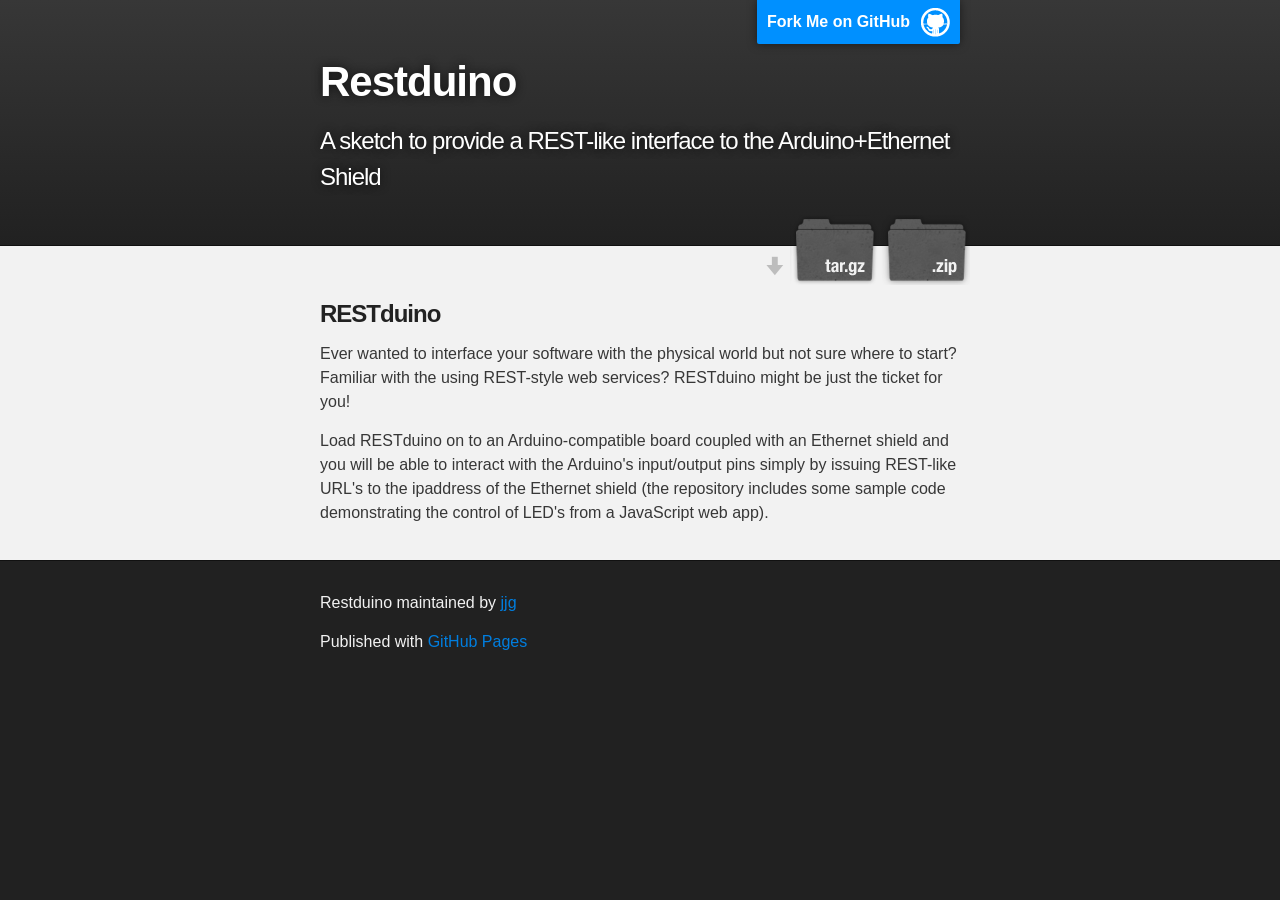
<file: index.html>
<!DOCTYPE html>
<html>

  <head>
    <meta charset='utf-8' />
    <meta http-equiv="X-UA-Compatible" content="chrome=1" />
    <meta name="description" content="Restduino : A sketch to provide a REST-like interface to the Arduino+Ethernet Shield" />

    <link rel="stylesheet" type="text/css" media="screen" href="stylesheets/stylesheet.css">

    <title>Restduino</title>
  </head>

  <body>

    <!-- HEADER -->
    <div id="header_wrap" class="outer">
        <header class="inner">
          <a id="forkme_banner" href="https://github.com/jjg/RESTduino">Fork Me on GitHub</a>

          <h1 id="project_title">Restduino</h1>
          <h2 id="project_tagline">A sketch to provide a REST-like interface to the Arduino+Ethernet Shield</h2>

          <section id="downloads">
            <a class="zip_download_link" href="https://github.com/jjg/RESTduino/zipball/master">Download this project as a .zip file</a>
            <a class="tar_download_link" href="https://github.com/jjg/RESTduino/tarball/master">Download this project as a tar.gz file</a>
          </section>
        </header>
    </div>

    <!-- MAIN CONTENT -->
    <div id="main_content_wrap" class="outer">
      <section id="main_content" class="inner">
        <h3>RESTduino</h3>

<p>Ever wanted to interface your software with the physical world but not sure where to start?  Familiar with the using REST-style web services?  RESTduino might be just the ticket for you!</p>

<p>Load RESTduino on to an Arduino-compatible board coupled with an Ethernet shield and you will be able to interact with the Arduino's input/output pins simply by issuing REST-like URL's to the ipaddress of the Ethernet shield (the repository includes some sample code demonstrating the control of LED's from a JavaScript web app).</p>
      </section>
    </div>

    <!-- FOOTER  -->
    <div id="footer_wrap" class="outer">
      <footer class="inner">
        <p class="copyright">Restduino maintained by <a href="https://github.com/jjg">jjg</a></p>
        <p>Published with <a href="http://pages.github.com">GitHub Pages</a></p>
      </footer>
    </div>

    

  </body>
</html>
</file>
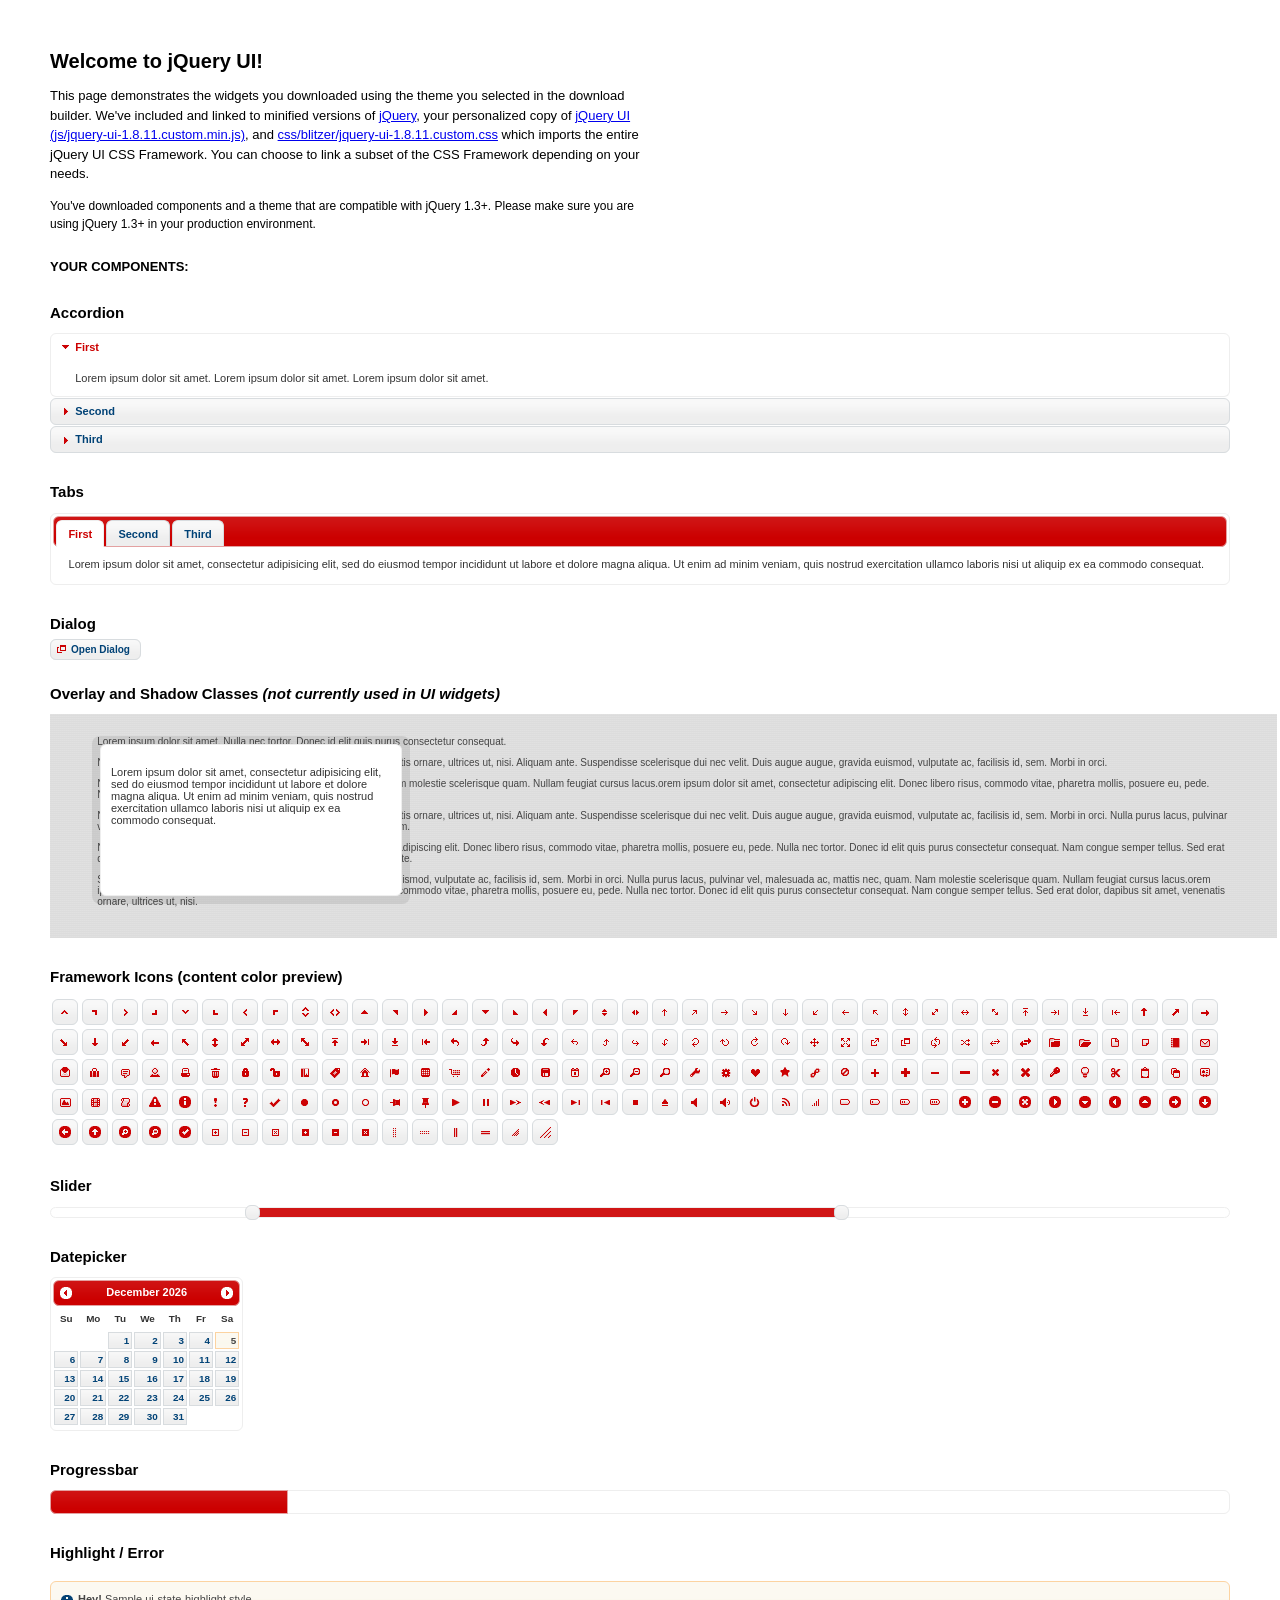
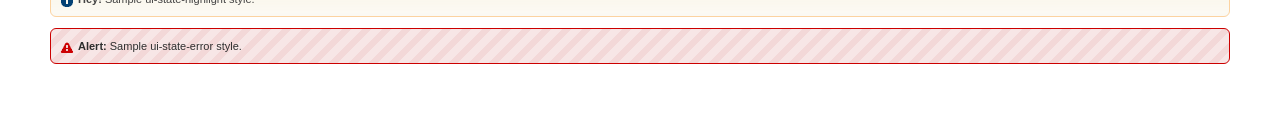
<file: jquery-ui-1/index.html>
<!DOCTYPE html>
<html>
	<head>
		<meta http-equiv="Content-Type" content="text/html; charset=iso-8859-1" />
		<title>jQuery UI Example Page</title>
		<link type="text/css" href="css/blitzer/jquery-ui-1.8.11.custom.css" rel="stylesheet" />	
		<script type="text/javascript" src="js/jquery-1.5.1.min.js"></script>
		<script type="text/javascript" src="js/jquery-ui-1.8.11.custom.min.js"></script>
		<script type="text/javascript">
			$(function(){

				// Accordion
				$("#accordion").accordion({ header: "h3" });
	
				// Tabs
				$('#tabs').tabs();
	

				// Dialog			
				$('#dialog').dialog({
					autoOpen: false,
					width: 600,
					buttons: {
						"Ok": function() { 
							$(this).dialog("close"); 
						}, 
						"Cancel": function() { 
							$(this).dialog("close"); 
						} 
					}
				});
				
				// Dialog Link
				$('#dialog_link').click(function(){
					$('#dialog').dialog('open');
					return false;
				});

				// Datepicker
				$('#datepicker').datepicker({
					inline: true
				});
				
				// Slider
				$('#slider').slider({
					range: true,
					values: [17, 67]
				});
				
				// Progressbar
				$("#progressbar").progressbar({
					value: 20 
				});
				
				//hover states on the static widgets
				$('#dialog_link, ul#icons li').hover(
					function() { $(this).addClass('ui-state-hover'); }, 
					function() { $(this).removeClass('ui-state-hover'); }
				);
				
			});
		</script>
		<style type="text/css">
			/*demo page css*/
			body{ font: 62.5% "Trebuchet MS", sans-serif; margin: 50px;}
			.demoHeaders { margin-top: 2em; }
			#dialog_link {padding: .4em 1em .4em 20px;text-decoration: none;position: relative;}
			#dialog_link span.ui-icon {margin: 0 5px 0 0;position: absolute;left: .2em;top: 50%;margin-top: -8px;}
			ul#icons {margin: 0; padding: 0;}
			ul#icons li {margin: 2px; position: relative; padding: 4px 0; cursor: pointer; float: left;  list-style: none;}
			ul#icons span.ui-icon {float: left; margin: 0 4px;}
		</style>	
	</head>
	<body>
	<h1>Welcome to jQuery UI!</h1>
	<p style="font-size: 1.3em; line-height: 1.5; margin: 1em 0; width: 50%;">This page demonstrates the widgets you downloaded using the theme you selected in the download builder. We've included and linked to minified versions of <a href="js/jquery-1.5.1.min.js">jQuery</a>, your personalized copy of <a href="js/jquery-ui-1.8.11.custom.min.js">jQuery UI (js/jquery-ui-1.8.11.custom.min.js)</a>, and <a href="css/blitzer/jquery-ui-1.8.11.custom.css">css/blitzer/jquery-ui-1.8.11.custom.css</a> which imports the entire jQuery UI CSS Framework. You can choose to link a subset of the CSS Framework depending on your needs. </p>
	<p style="font-size: 1.2em; line-height: 1.5; margin: 1em 0; width: 50%;">You've downloaded components and a theme that are compatible with jQuery 1.3+. Please make sure you are using jQuery 1.3+ in your production environment.</p>	

	<p style="font-weight: bold; margin: 2em 0 1em; font-size: 1.3em;">YOUR COMPONENTS:</p>
		
		<!-- Accordion -->
		<h2 class="demoHeaders">Accordion</h2>
		<div id="accordion">
			<div>
				<h3><a href="#">First</a></h3>
				<div>Lorem ipsum dolor sit amet. Lorem ipsum dolor sit amet. Lorem ipsum dolor sit amet.</div>
			</div>
			<div>
				<h3><a href="#">Second</a></h3>
				<div>Phasellus mattis tincidunt nibh.</div>
			</div>
			<div>
				<h3><a href="#">Third</a></h3>
				<div>Nam dui erat, auctor a, dignissim quis.</div>
			</div>
		</div>
	
		<!-- Tabs -->
		<h2 class="demoHeaders">Tabs</h2>
		<div id="tabs">
			<ul>
				<li><a href="#tabs-1">First</a></li>
				<li><a href="#tabs-2">Second</a></li>
				<li><a href="#tabs-3">Third</a></li>
			</ul>
			<div id="tabs-1">Lorem ipsum dolor sit amet, consectetur adipisicing elit, sed do eiusmod tempor incididunt ut labore et dolore magna aliqua. Ut enim ad minim veniam, quis nostrud exercitation ullamco laboris nisi ut aliquip ex ea commodo consequat.</div>
			<div id="tabs-2">Phasellus mattis tincidunt nibh. Cras orci urna, blandit id, pretium vel, aliquet ornare, felis. Maecenas scelerisque sem non nisl. Fusce sed lorem in enim dictum bibendum.</div>
			<div id="tabs-3">Nam dui erat, auctor a, dignissim quis, sollicitudin eu, felis. Pellentesque nisi urna, interdum eget, sagittis et, consequat vestibulum, lacus. Mauris porttitor ullamcorper augue.</div>
		</div>
	
		<!-- Dialog NOTE: Dialog is not generated by UI in this demo so it can be visually styled in themeroller-->
		<h2 class="demoHeaders">Dialog</h2>
		<p><a href="#" id="dialog_link" class="ui-state-default ui-corner-all"><span class="ui-icon ui-icon-newwin"></span>Open Dialog</a></p>
		
		
		<h2 class="demoHeaders">Overlay and Shadow Classes <em>(not currently used in UI widgets)</em></h2>
		<div style="position: relative; width: 96%; height: 200px; padding:1% 4%; overflow:hidden;" class="fakewindowcontain">
			<p>Lorem ipsum dolor sit amet,  Nulla nec tortor. Donec id elit quis purus consectetur consequat. </p><p>Nam congue semper tellus. Sed erat dolor, dapibus sit amet, venenatis ornare, ultrices ut, nisi. Aliquam ante. Suspendisse scelerisque dui nec velit. Duis augue augue, gravida euismod, vulputate ac, facilisis id, sem. Morbi in orci. </p><p>Nulla purus lacus, pulvinar vel, malesuada ac, mattis nec, quam. Nam molestie scelerisque quam. Nullam feugiat cursus lacus.orem ipsum dolor sit amet, consectetur adipiscing elit. Donec libero risus, commodo vitae, pharetra mollis, posuere eu, pede. Nulla nec tortor. Donec id elit quis purus consectetur consequat. </p><p>Nam congue semper tellus. Sed erat dolor, dapibus sit amet, venenatis ornare, ultrices ut, nisi. Aliquam ante. Suspendisse scelerisque dui nec velit. Duis augue augue, gravida euismod, vulputate ac, facilisis id, sem. Morbi in orci. Nulla purus lacus, pulvinar vel, malesuada ac, mattis nec, quam. Nam molestie scelerisque quam. </p><p>Nullam feugiat cursus lacus.orem ipsum dolor sit amet, consectetur adipiscing elit. Donec libero risus, commodo vitae, pharetra mollis, posuere eu, pede. Nulla nec tortor. Donec id elit quis purus consectetur consequat. Nam congue semper tellus. Sed erat dolor, dapibus sit amet, venenatis ornare, ultrices ut, nisi. Aliquam ante. </p><p>Suspendisse scelerisque dui nec velit. Duis augue augue, gravida euismod, vulputate ac, facilisis id, sem. Morbi in orci. Nulla purus lacus, pulvinar vel, malesuada ac, mattis nec, quam. Nam molestie scelerisque quam. Nullam feugiat cursus lacus.orem ipsum dolor sit amet, consectetur adipiscing elit. Donec libero risus, commodo vitae, pharetra mollis, posuere eu, pede. Nulla nec tortor. Donec id elit quis purus consectetur consequat. Nam congue semper tellus. Sed erat dolor, dapibus sit amet, venenatis ornare, ultrices ut, nisi. </p>
			
			<!-- ui-dialog -->
			<div class="ui-overlay"><div class="ui-widget-overlay"></div><div class="ui-widget-shadow ui-corner-all" style="width: 302px; height: 152px; position: absolute; left: 50px; top: 30px;"></div></div>
			<div style="position: absolute; width: 280px; height: 130px;left: 50px; top: 30px; padding: 10px;" class="ui-widget ui-widget-content ui-corner-all">
				<div class="ui-dialog-content ui-widget-content" style="background: none; border: 0;">
					<p>Lorem ipsum dolor sit amet, consectetur adipisicing elit, sed do eiusmod tempor incididunt ut labore et dolore magna aliqua. Ut enim ad minim veniam, quis nostrud exercitation ullamco laboris nisi ut aliquip ex ea commodo consequat.</p>
				</div>
			</div>
		
		</div>

		
		<!-- ui-dialog -->
		<div id="dialog" title="Dialog Title">
			<p>Lorem ipsum dolor sit amet, consectetur adipisicing elit, sed do eiusmod tempor incididunt ut labore et dolore magna aliqua. Ut enim ad minim veniam, quis nostrud exercitation ullamco laboris nisi ut aliquip ex ea commodo consequat.</p>
		</div>
			
				
				
		<h2 class="demoHeaders">Framework Icons (content color preview)</h2>
		<ul id="icons" class="ui-widget ui-helper-clearfix">
		
		<li class="ui-state-default ui-corner-all" title=".ui-icon-carat-1-n"><span class="ui-icon ui-icon-carat-1-n"></span></li>
		<li class="ui-state-default ui-corner-all" title=".ui-icon-carat-1-ne"><span class="ui-icon ui-icon-carat-1-ne"></span></li>
		<li class="ui-state-default ui-corner-all" title=".ui-icon-carat-1-e"><span class="ui-icon ui-icon-carat-1-e"></span></li>
		
		<li class="ui-state-default ui-corner-all" title=".ui-icon-carat-1-se"><span class="ui-icon ui-icon-carat-1-se"></span></li>
		<li class="ui-state-default ui-corner-all" title=".ui-icon-carat-1-s"><span class="ui-icon ui-icon-carat-1-s"></span></li>
		<li class="ui-state-default ui-corner-all" title=".ui-icon-carat-1-sw"><span class="ui-icon ui-icon-carat-1-sw"></span></li>
		<li class="ui-state-default ui-corner-all" title=".ui-icon-carat-1-w"><span class="ui-icon ui-icon-carat-1-w"></span></li>
		<li class="ui-state-default ui-corner-all" title=".ui-icon-carat-1-nw"><span class="ui-icon ui-icon-carat-1-nw"></span></li>
		<li class="ui-state-default ui-corner-all" title=".ui-icon-carat-2-n-s"><span class="ui-icon ui-icon-carat-2-n-s"></span></li>
		<li class="ui-state-default ui-corner-all" title=".ui-icon-carat-2-e-w"><span class="ui-icon ui-icon-carat-2-e-w"></span></li>
		<li class="ui-state-default ui-corner-all" title=".ui-icon-triangle-1-n"><span class="ui-icon ui-icon-triangle-1-n"></span></li>
		<li class="ui-state-default ui-corner-all" title=".ui-icon-triangle-1-ne"><span class="ui-icon ui-icon-triangle-1-ne"></span></li>
		
		<li class="ui-state-default ui-corner-all" title=".ui-icon-triangle-1-e"><span class="ui-icon ui-icon-triangle-1-e"></span></li>
		<li class="ui-state-default ui-corner-all" title=".ui-icon-triangle-1-se"><span class="ui-icon ui-icon-triangle-1-se"></span></li>
		<li class="ui-state-default ui-corner-all" title=".ui-icon-triangle-1-s"><span class="ui-icon ui-icon-triangle-1-s"></span></li>
		<li class="ui-state-default ui-corner-all" title=".ui-icon-triangle-1-sw"><span class="ui-icon ui-icon-triangle-1-sw"></span></li>
		<li class="ui-state-default ui-corner-all" title=".ui-icon-triangle-1-w"><span class="ui-icon ui-icon-triangle-1-w"></span></li>
		<li class="ui-state-default ui-corner-all" title=".ui-icon-triangle-1-nw"><span class="ui-icon ui-icon-triangle-1-nw"></span></li>
		<li class="ui-state-default ui-corner-all" title=".ui-icon-triangle-2-n-s"><span class="ui-icon ui-icon-triangle-2-n-s"></span></li>
		<li class="ui-state-default ui-corner-all" title=".ui-icon-triangle-2-e-w"><span class="ui-icon ui-icon-triangle-2-e-w"></span></li>
		<li class="ui-state-default ui-corner-all" title=".ui-icon-arrow-1-n"><span class="ui-icon ui-icon-arrow-1-n"></span></li>
		
		<li class="ui-state-default ui-corner-all" title=".ui-icon-arrow-1-ne"><span class="ui-icon ui-icon-arrow-1-ne"></span></li>
		<li class="ui-state-default ui-corner-all" title=".ui-icon-arrow-1-e"><span class="ui-icon ui-icon-arrow-1-e"></span></li>
		<li class="ui-state-default ui-corner-all" title=".ui-icon-arrow-1-se"><span class="ui-icon ui-icon-arrow-1-se"></span></li>
		<li class="ui-state-default ui-corner-all" title=".ui-icon-arrow-1-s"><span class="ui-icon ui-icon-arrow-1-s"></span></li>
		<li class="ui-state-default ui-corner-all" title=".ui-icon-arrow-1-sw"><span class="ui-icon ui-icon-arrow-1-sw"></span></li>
		<li class="ui-state-default ui-corner-all" title=".ui-icon-arrow-1-w"><span class="ui-icon ui-icon-arrow-1-w"></span></li>
		<li class="ui-state-default ui-corner-all" title=".ui-icon-arrow-1-nw"><span class="ui-icon ui-icon-arrow-1-nw"></span></li>
		<li class="ui-state-default ui-corner-all" title=".ui-icon-arrow-2-n-s"><span class="ui-icon ui-icon-arrow-2-n-s"></span></li>
		<li class="ui-state-default ui-corner-all" title=".ui-icon-arrow-2-ne-sw"><span class="ui-icon ui-icon-arrow-2-ne-sw"></span></li>
		
		<li class="ui-state-default ui-corner-all" title=".ui-icon-arrow-2-e-w"><span class="ui-icon ui-icon-arrow-2-e-w"></span></li>
		<li class="ui-state-default ui-corner-all" title=".ui-icon-arrow-2-se-nw"><span class="ui-icon ui-icon-arrow-2-se-nw"></span></li>
		<li class="ui-state-default ui-corner-all" title=".ui-icon-arrowstop-1-n"><span class="ui-icon ui-icon-arrowstop-1-n"></span></li>
		<li class="ui-state-default ui-corner-all" title=".ui-icon-arrowstop-1-e"><span class="ui-icon ui-icon-arrowstop-1-e"></span></li>
		<li class="ui-state-default ui-corner-all" title=".ui-icon-arrowstop-1-s"><span class="ui-icon ui-icon-arrowstop-1-s"></span></li>
		<li class="ui-state-default ui-corner-all" title=".ui-icon-arrowstop-1-w"><span class="ui-icon ui-icon-arrowstop-1-w"></span></li>
		<li class="ui-state-default ui-corner-all" title=".ui-icon-arrowthick-1-n"><span class="ui-icon ui-icon-arrowthick-1-n"></span></li>
		<li class="ui-state-default ui-corner-all" title=".ui-icon-arrowthick-1-ne"><span class="ui-icon ui-icon-arrowthick-1-ne"></span></li>
		<li class="ui-state-default ui-corner-all" title=".ui-icon-arrowthick-1-e"><span class="ui-icon ui-icon-arrowthick-1-e"></span></li>
		
		<li class="ui-state-default ui-corner-all" title=".ui-icon-arrowthick-1-se"><span class="ui-icon ui-icon-arrowthick-1-se"></span></li>
		<li class="ui-state-default ui-corner-all" title=".ui-icon-arrowthick-1-s"><span class="ui-icon ui-icon-arrowthick-1-s"></span></li>
		<li class="ui-state-default ui-corner-all" title=".ui-icon-arrowthick-1-sw"><span class="ui-icon ui-icon-arrowthick-1-sw"></span></li>
		<li class="ui-state-default ui-corner-all" title=".ui-icon-arrowthick-1-w"><span class="ui-icon ui-icon-arrowthick-1-w"></span></li>
		<li class="ui-state-default ui-corner-all" title=".ui-icon-arrowthick-1-nw"><span class="ui-icon ui-icon-arrowthick-1-nw"></span></li>
		<li class="ui-state-default ui-corner-all" title=".ui-icon-arrowthick-2-n-s"><span class="ui-icon ui-icon-arrowthick-2-n-s"></span></li>
		<li class="ui-state-default ui-corner-all" title=".ui-icon-arrowthick-2-ne-sw"><span class="ui-icon ui-icon-arrowthick-2-ne-sw"></span></li>
		<li class="ui-state-default ui-corner-all" title=".ui-icon-arrowthick-2-e-w"><span class="ui-icon ui-icon-arrowthick-2-e-w"></span></li>
		<li class="ui-state-default ui-corner-all" title=".ui-icon-arrowthick-2-se-nw"><span class="ui-icon ui-icon-arrowthick-2-se-nw"></span></li>
		
		<li class="ui-state-default ui-corner-all" title=".ui-icon-arrowthickstop-1-n"><span class="ui-icon ui-icon-arrowthickstop-1-n"></span></li>
		<li class="ui-state-default ui-corner-all" title=".ui-icon-arrowthickstop-1-e"><span class="ui-icon ui-icon-arrowthickstop-1-e"></span></li>
		<li class="ui-state-default ui-corner-all" title=".ui-icon-arrowthickstop-1-s"><span class="ui-icon ui-icon-arrowthickstop-1-s"></span></li>
		<li class="ui-state-default ui-corner-all" title=".ui-icon-arrowthickstop-1-w"><span class="ui-icon ui-icon-arrowthickstop-1-w"></span></li>
		<li class="ui-state-default ui-corner-all" title=".ui-icon-arrowreturnthick-1-w"><span class="ui-icon ui-icon-arrowreturnthick-1-w"></span></li>
		<li class="ui-state-default ui-corner-all" title=".ui-icon-arrowreturnthick-1-n"><span class="ui-icon ui-icon-arrowreturnthick-1-n"></span></li>
		<li class="ui-state-default ui-corner-all" title=".ui-icon-arrowreturnthick-1-e"><span class="ui-icon ui-icon-arrowreturnthick-1-e"></span></li>
		<li class="ui-state-default ui-corner-all" title=".ui-icon-arrowreturnthick-1-s"><span class="ui-icon ui-icon-arrowreturnthick-1-s"></span></li>
		<li class="ui-state-default ui-corner-all" title=".ui-icon-arrowreturn-1-w"><span class="ui-icon ui-icon-arrowreturn-1-w"></span></li>
		
		<li class="ui-state-default ui-corner-all" title=".ui-icon-arrowreturn-1-n"><span class="ui-icon ui-icon-arrowreturn-1-n"></span></li>
		<li class="ui-state-default ui-corner-all" title=".ui-icon-arrowreturn-1-e"><span class="ui-icon ui-icon-arrowreturn-1-e"></span></li>
		<li class="ui-state-default ui-corner-all" title=".ui-icon-arrowreturn-1-s"><span class="ui-icon ui-icon-arrowreturn-1-s"></span></li>
		<li class="ui-state-default ui-corner-all" title=".ui-icon-arrowrefresh-1-w"><span class="ui-icon ui-icon-arrowrefresh-1-w"></span></li>
		<li class="ui-state-default ui-corner-all" title=".ui-icon-arrowrefresh-1-n"><span class="ui-icon ui-icon-arrowrefresh-1-n"></span></li>
		<li class="ui-state-default ui-corner-all" title=".ui-icon-arrowrefresh-1-e"><span class="ui-icon ui-icon-arrowrefresh-1-e"></span></li>
		<li class="ui-state-default ui-corner-all" title=".ui-icon-arrowrefresh-1-s"><span class="ui-icon ui-icon-arrowrefresh-1-s"></span></li>
		<li class="ui-state-default ui-corner-all" title=".ui-icon-arrow-4"><span class="ui-icon ui-icon-arrow-4"></span></li>
		<li class="ui-state-default ui-corner-all" title=".ui-icon-arrow-4-diag"><span class="ui-icon ui-icon-arrow-4-diag"></span></li>
		
		<li class="ui-state-default ui-corner-all" title=".ui-icon-extlink"><span class="ui-icon ui-icon-extlink"></span></li>
		<li class="ui-state-default ui-corner-all" title=".ui-icon-newwin"><span class="ui-icon ui-icon-newwin"></span></li>
		<li class="ui-state-default ui-corner-all" title=".ui-icon-refresh"><span class="ui-icon ui-icon-refresh"></span></li>
		<li class="ui-state-default ui-corner-all" title=".ui-icon-shuffle"><span class="ui-icon ui-icon-shuffle"></span></li>
		<li class="ui-state-default ui-corner-all" title=".ui-icon-transfer-e-w"><span class="ui-icon ui-icon-transfer-e-w"></span></li>
		<li class="ui-state-default ui-corner-all" title=".ui-icon-transferthick-e-w"><span class="ui-icon ui-icon-transferthick-e-w"></span></li>
		<li class="ui-state-default ui-corner-all" title=".ui-icon-folder-collapsed"><span class="ui-icon ui-icon-folder-collapsed"></span></li>
		<li class="ui-state-default ui-corner-all" title=".ui-icon-folder-open"><span class="ui-icon ui-icon-folder-open"></span></li>
		<li class="ui-state-default ui-corner-all" title=".ui-icon-document"><span class="ui-icon ui-icon-document"></span></li>
		
		<li class="ui-state-default ui-corner-all" title=".ui-icon-document-b"><span class="ui-icon ui-icon-document-b"></span></li>
		<li class="ui-state-default ui-corner-all" title=".ui-icon-note"><span class="ui-icon ui-icon-note"></span></li>
		<li class="ui-state-default ui-corner-all" title=".ui-icon-mail-closed"><span class="ui-icon ui-icon-mail-closed"></span></li>
		<li class="ui-state-default ui-corner-all" title=".ui-icon-mail-open"><span class="ui-icon ui-icon-mail-open"></span></li>
		<li class="ui-state-default ui-corner-all" title=".ui-icon-suitcase"><span class="ui-icon ui-icon-suitcase"></span></li>
		<li class="ui-state-default ui-corner-all" title=".ui-icon-comment"><span class="ui-icon ui-icon-comment"></span></li>
		<li class="ui-state-default ui-corner-all" title=".ui-icon-person"><span class="ui-icon ui-icon-person"></span></li>
		<li class="ui-state-default ui-corner-all" title=".ui-icon-print"><span class="ui-icon ui-icon-print"></span></li>
		<li class="ui-state-default ui-corner-all" title=".ui-icon-trash"><span class="ui-icon ui-icon-trash"></span></li>
		
		<li class="ui-state-default ui-corner-all" title=".ui-icon-locked"><span class="ui-icon ui-icon-locked"></span></li>
		<li class="ui-state-default ui-corner-all" title=".ui-icon-unlocked"><span class="ui-icon ui-icon-unlocked"></span></li>
		<li class="ui-state-default ui-corner-all" title=".ui-icon-bookmark"><span class="ui-icon ui-icon-bookmark"></span></li>
		<li class="ui-state-default ui-corner-all" title=".ui-icon-tag"><span class="ui-icon ui-icon-tag"></span></li>
		<li class="ui-state-default ui-corner-all" title=".ui-icon-home"><span class="ui-icon ui-icon-home"></span></li>
		<li class="ui-state-default ui-corner-all" title=".ui-icon-flag"><span class="ui-icon ui-icon-flag"></span></li>
		<li class="ui-state-default ui-corner-all" title=".ui-icon-calculator"><span class="ui-icon ui-icon-calculator"></span></li>
		<li class="ui-state-default ui-corner-all" title=".ui-icon-cart"><span class="ui-icon ui-icon-cart"></span></li>
		<li class="ui-state-default ui-corner-all" title=".ui-icon-pencil"><span class="ui-icon ui-icon-pencil"></span></li>
		
		<li class="ui-state-default ui-corner-all" title=".ui-icon-clock"><span class="ui-icon ui-icon-clock"></span></li>
		<li class="ui-state-default ui-corner-all" title=".ui-icon-disk"><span class="ui-icon ui-icon-disk"></span></li>
		<li class="ui-state-default ui-corner-all" title=".ui-icon-calendar"><span class="ui-icon ui-icon-calendar"></span></li>
		<li class="ui-state-default ui-corner-all" title=".ui-icon-zoomin"><span class="ui-icon ui-icon-zoomin"></span></li>
		<li class="ui-state-default ui-corner-all" title=".ui-icon-zoomout"><span class="ui-icon ui-icon-zoomout"></span></li>
		<li class="ui-state-default ui-corner-all" title=".ui-icon-search"><span class="ui-icon ui-icon-search"></span></li>
		<li class="ui-state-default ui-corner-all" title=".ui-icon-wrench"><span class="ui-icon ui-icon-wrench"></span></li>
		<li class="ui-state-default ui-corner-all" title=".ui-icon-gear"><span class="ui-icon ui-icon-gear"></span></li>
		<li class="ui-state-default ui-corner-all" title=".ui-icon-heart"><span class="ui-icon ui-icon-heart"></span></li>
		
		<li class="ui-state-default ui-corner-all" title=".ui-icon-star"><span class="ui-icon ui-icon-star"></span></li>
		<li class="ui-state-default ui-corner-all" title=".ui-icon-link"><span class="ui-icon ui-icon-link"></span></li>
		<li class="ui-state-default ui-corner-all" title=".ui-icon-cancel"><span class="ui-icon ui-icon-cancel"></span></li>
		<li class="ui-state-default ui-corner-all" title=".ui-icon-plus"><span class="ui-icon ui-icon-plus"></span></li>
		<li class="ui-state-default ui-corner-all" title=".ui-icon-plusthick"><span class="ui-icon ui-icon-plusthick"></span></li>
		<li class="ui-state-default ui-corner-all" title=".ui-icon-minus"><span class="ui-icon ui-icon-minus"></span></li>
		<li class="ui-state-default ui-corner-all" title=".ui-icon-minusthick"><span class="ui-icon ui-icon-minusthick"></span></li>
		<li class="ui-state-default ui-corner-all" title=".ui-icon-close"><span class="ui-icon ui-icon-close"></span></li>
		<li class="ui-state-default ui-corner-all" title=".ui-icon-closethick"><span class="ui-icon ui-icon-closethick"></span></li>
		
		<li class="ui-state-default ui-corner-all" title=".ui-icon-key"><span class="ui-icon ui-icon-key"></span></li>
		<li class="ui-state-default ui-corner-all" title=".ui-icon-lightbulb"><span class="ui-icon ui-icon-lightbulb"></span></li>
		<li class="ui-state-default ui-corner-all" title=".ui-icon-scissors"><span class="ui-icon ui-icon-scissors"></span></li>
		<li class="ui-state-default ui-corner-all" title=".ui-icon-clipboard"><span class="ui-icon ui-icon-clipboard"></span></li>
		<li class="ui-state-default ui-corner-all" title=".ui-icon-copy"><span class="ui-icon ui-icon-copy"></span></li>
		<li class="ui-state-default ui-corner-all" title=".ui-icon-contact"><span class="ui-icon ui-icon-contact"></span></li>
		<li class="ui-state-default ui-corner-all" title=".ui-icon-image"><span class="ui-icon ui-icon-image"></span></li>
		<li class="ui-state-default ui-corner-all" title=".ui-icon-video"><span class="ui-icon ui-icon-video"></span></li>
		<li class="ui-state-default ui-corner-all" title=".ui-icon-script"><span class="ui-icon ui-icon-script"></span></li>
		<li class="ui-state-default ui-corner-all" title=".ui-icon-alert"><span class="ui-icon ui-icon-alert"></span></li>
		
		<li class="ui-state-default ui-corner-all" title=".ui-icon-info"><span class="ui-icon ui-icon-info"></span></li>
		<li class="ui-state-default ui-corner-all" title=".ui-icon-notice"><span class="ui-icon ui-icon-notice"></span></li>
		<li class="ui-state-default ui-corner-all" title=".ui-icon-help"><span class="ui-icon ui-icon-help"></span></li>
		<li class="ui-state-default ui-corner-all" title=".ui-icon-check"><span class="ui-icon ui-icon-check"></span></li>
		<li class="ui-state-default ui-corner-all" title=".ui-icon-bullet"><span class="ui-icon ui-icon-bullet"></span></li>
		<li class="ui-state-default ui-corner-all" title=".ui-icon-radio-off"><span class="ui-icon ui-icon-radio-off"></span></li>
		<li class="ui-state-default ui-corner-all" title=".ui-icon-radio-on"><span class="ui-icon ui-icon-radio-on"></span></li>
		<li class="ui-state-default ui-corner-all" title=".ui-icon-pin-w"><span class="ui-icon ui-icon-pin-w"></span></li>
		<li class="ui-state-default ui-corner-all" title=".ui-icon-pin-s"><span class="ui-icon ui-icon-pin-s"></span></li>
		<li class="ui-state-default ui-corner-all" title=".ui-icon-play"><span class="ui-icon ui-icon-play"></span></li>
		<li class="ui-state-default ui-corner-all" title=".ui-icon-pause"><span class="ui-icon ui-icon-pause"></span></li>
		
		<li class="ui-state-default ui-corner-all" title=".ui-icon-seek-next"><span class="ui-icon ui-icon-seek-next"></span></li>
		<li class="ui-state-default ui-corner-all" title=".ui-icon-seek-prev"><span class="ui-icon ui-icon-seek-prev"></span></li>
		<li class="ui-state-default ui-corner-all" title=".ui-icon-seek-end"><span class="ui-icon ui-icon-seek-end"></span></li>
		<li class="ui-state-default ui-corner-all" title=".ui-icon-seek-first"><span class="ui-icon ui-icon-seek-first"></span></li>
		<li class="ui-state-default ui-corner-all" title=".ui-icon-stop"><span class="ui-icon ui-icon-stop"></span></li>
		<li class="ui-state-default ui-corner-all" title=".ui-icon-eject"><span class="ui-icon ui-icon-eject"></span></li>
		<li class="ui-state-default ui-corner-all" title=".ui-icon-volume-off"><span class="ui-icon ui-icon-volume-off"></span></li>
		<li class="ui-state-default ui-corner-all" title=".ui-icon-volume-on"><span class="ui-icon ui-icon-volume-on"></span></li>
		<li class="ui-state-default ui-corner-all" title=".ui-icon-power"><span class="ui-icon ui-icon-power"></span></li>
		
		<li class="ui-state-default ui-corner-all" title=".ui-icon-signal-diag"><span class="ui-icon ui-icon-signal-diag"></span></li>
		<li class="ui-state-default ui-corner-all" title=".ui-icon-signal"><span class="ui-icon ui-icon-signal"></span></li>
		<li class="ui-state-default ui-corner-all" title=".ui-icon-battery-0"><span class="ui-icon ui-icon-battery-0"></span></li>
		<li class="ui-state-default ui-corner-all" title=".ui-icon-battery-1"><span class="ui-icon ui-icon-battery-1"></span></li>
		<li class="ui-state-default ui-corner-all" title=".ui-icon-battery-2"><span class="ui-icon ui-icon-battery-2"></span></li>
		<li class="ui-state-default ui-corner-all" title=".ui-icon-battery-3"><span class="ui-icon ui-icon-battery-3"></span></li>
		<li class="ui-state-default ui-corner-all" title=".ui-icon-circle-plus"><span class="ui-icon ui-icon-circle-plus"></span></li>
		<li class="ui-state-default ui-corner-all" title=".ui-icon-circle-minus"><span class="ui-icon ui-icon-circle-minus"></span></li>
		<li class="ui-state-default ui-corner-all" title=".ui-icon-circle-close"><span class="ui-icon ui-icon-circle-close"></span></li>
		
		<li class="ui-state-default ui-corner-all" title=".ui-icon-circle-triangle-e"><span class="ui-icon ui-icon-circle-triangle-e"></span></li>
		<li class="ui-state-default ui-corner-all" title=".ui-icon-circle-triangle-s"><span class="ui-icon ui-icon-circle-triangle-s"></span></li>
		<li class="ui-state-default ui-corner-all" title=".ui-icon-circle-triangle-w"><span class="ui-icon ui-icon-circle-triangle-w"></span></li>
		<li class="ui-state-default ui-corner-all" title=".ui-icon-circle-triangle-n"><span class="ui-icon ui-icon-circle-triangle-n"></span></li>
		<li class="ui-state-default ui-corner-all" title=".ui-icon-circle-arrow-e"><span class="ui-icon ui-icon-circle-arrow-e"></span></li>
		<li class="ui-state-default ui-corner-all" title=".ui-icon-circle-arrow-s"><span class="ui-icon ui-icon-circle-arrow-s"></span></li>
		<li class="ui-state-default ui-corner-all" title=".ui-icon-circle-arrow-w"><span class="ui-icon ui-icon-circle-arrow-w"></span></li>
		<li class="ui-state-default ui-corner-all" title=".ui-icon-circle-arrow-n"><span class="ui-icon ui-icon-circle-arrow-n"></span></li>
		<li class="ui-state-default ui-corner-all" title=".ui-icon-circle-zoomin"><span class="ui-icon ui-icon-circle-zoomin"></span></li>
		
		<li class="ui-state-default ui-corner-all" title=".ui-icon-circle-zoomout"><span class="ui-icon ui-icon-circle-zoomout"></span></li>
		<li class="ui-state-default ui-corner-all" title=".ui-icon-circle-check"><span class="ui-icon ui-icon-circle-check"></span></li>
		<li class="ui-state-default ui-corner-all" title=".ui-icon-circlesmall-plus"><span class="ui-icon ui-icon-circlesmall-plus"></span></li>
		<li class="ui-state-default ui-corner-all" title=".ui-icon-circlesmall-minus"><span class="ui-icon ui-icon-circlesmall-minus"></span></li>
		<li class="ui-state-default ui-corner-all" title=".ui-icon-circlesmall-close"><span class="ui-icon ui-icon-circlesmall-close"></span></li>
		<li class="ui-state-default ui-corner-all" title=".ui-icon-squaresmall-plus"><span class="ui-icon ui-icon-squaresmall-plus"></span></li>
		<li class="ui-state-default ui-corner-all" title=".ui-icon-squaresmall-minus"><span class="ui-icon ui-icon-squaresmall-minus"></span></li>
		<li class="ui-state-default ui-corner-all" title=".ui-icon-squaresmall-close"><span class="ui-icon ui-icon-squaresmall-close"></span></li>
		<li class="ui-state-default ui-corner-all" title=".ui-icon-grip-dotted-vertical"><span class="ui-icon ui-icon-grip-dotted-vertical"></span></li>
		
		<li class="ui-state-default ui-corner-all" title=".ui-icon-grip-dotted-horizontal"><span class="ui-icon ui-icon-grip-dotted-horizontal"></span></li>
		<li class="ui-state-default ui-corner-all" title=".ui-icon-grip-solid-vertical"><span class="ui-icon ui-icon-grip-solid-vertical"></span></li>
		<li class="ui-state-default ui-corner-all" title=".ui-icon-grip-solid-horizontal"><span class="ui-icon ui-icon-grip-solid-horizontal"></span></li>
		<li class="ui-state-default ui-corner-all" title=".ui-icon-gripsmall-diagonal-se"><span class="ui-icon ui-icon-gripsmall-diagonal-se"></span></li>
		<li class="ui-state-default ui-corner-all" title=".ui-icon-grip-diagonal-se"><span class="ui-icon ui-icon-grip-diagonal-se"></span></li>
		</ul>

	
		<!-- Slider -->
		<h2 class="demoHeaders">Slider</h2>
		<div id="slider"></div>
	
		<!-- Datepicker -->
		<h2 class="demoHeaders">Datepicker</h2>
		<div id="datepicker"></div>
	
		<!-- Progressbar -->
		<h2 class="demoHeaders">Progressbar</h2>	
		<div id="progressbar"></div>
			
		<!-- Highlight / Error -->
		<h2 class="demoHeaders">Highlight / Error</h2>
		<div class="ui-widget">
			<div class="ui-state-highlight ui-corner-all" style="margin-top: 20px; padding: 0 .7em;"> 
				<p><span class="ui-icon ui-icon-info" style="float: left; margin-right: .3em;"></span>
				<strong>Hey!</strong> Sample ui-state-highlight style.</p>
			</div>
		</div>
		<br/>
		<div class="ui-widget">
			<div class="ui-state-error ui-corner-all" style="padding: 0 .7em;"> 
				<p><span class="ui-icon ui-icon-alert" style="float: left; margin-right: .3em;"></span> 
				<strong>Alert:</strong> Sample ui-state-error style.</p>
			</div>
		</div>

	</body>
</html>
</file>
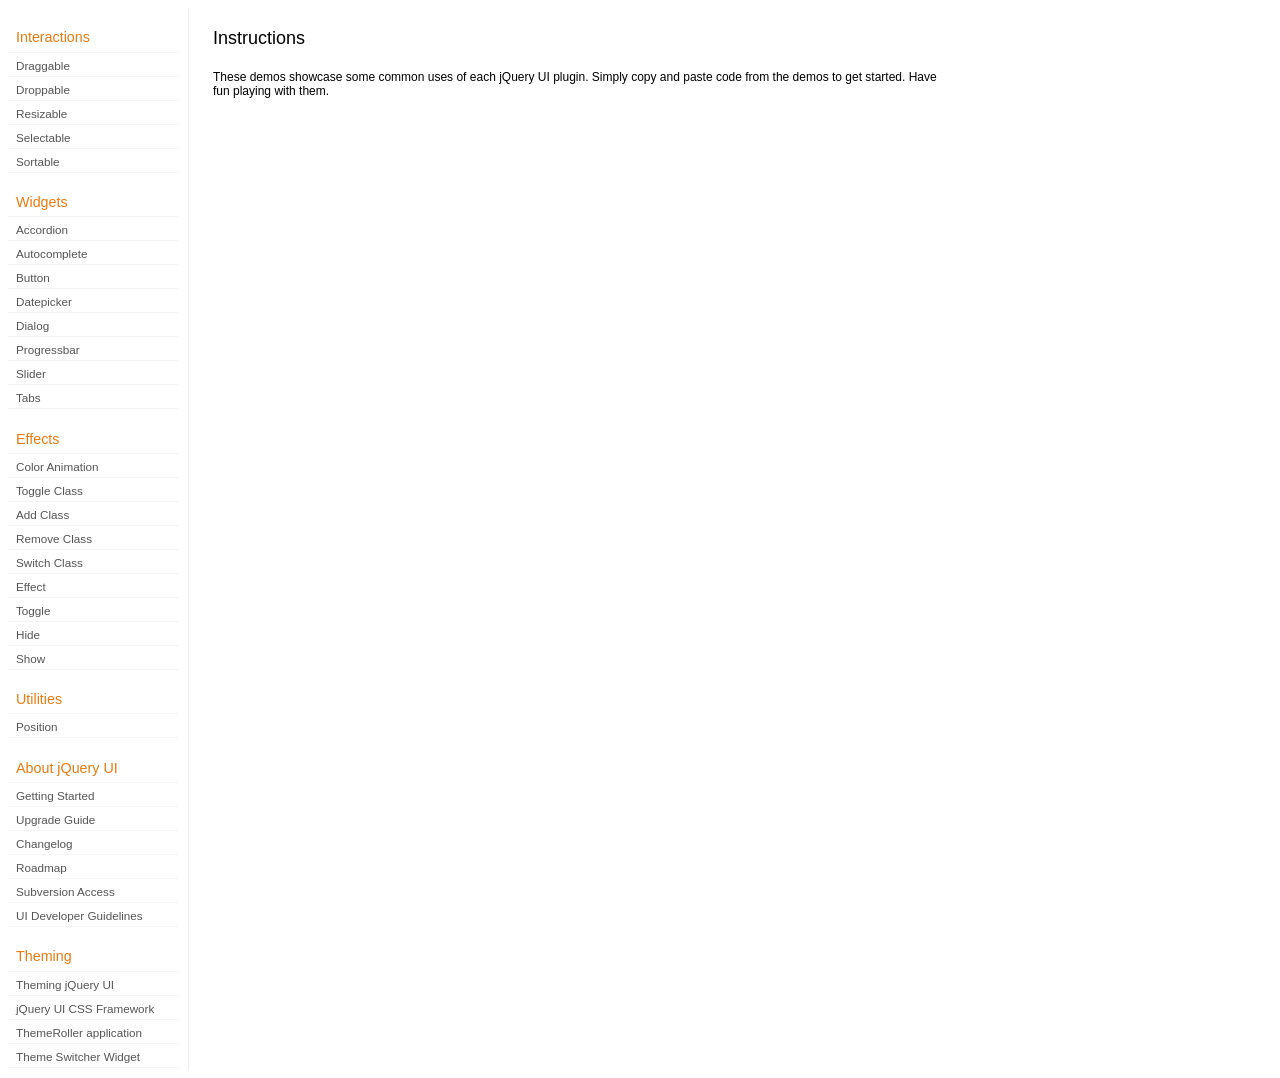
<file: jquery-ui-1/development-bundle/demos/index.html>
<!DOCTYPE html>
<html lang="en">
<head>
	<meta charset="utf-8">
	<title>jQuery UI Demos</title>
	<link rel="stylesheet" href="../themes/base/jquery.ui.all.css">
	<link rel="stylesheet" href="demos.css">
	<script src="../jquery-1.5.1.js"></script>
	<script src="../external/jquery.bgiframe-2.1.2.js"></script>
	<script src="../ui/jquery.ui.core.js"></script>
	<script src="../ui/jquery.ui.widget.js"></script>
	<script src="../ui/jquery.ui.mouse.js"></script>
	<script src="../ui/jquery.ui.accordion.js"></script>
	<script src="../ui/jquery.ui.autocomplete.js"></script>
	<script src="../ui/jquery.ui.button.js"></script>
	<script src="../ui/jquery.ui.datepicker.js"></script>
	<script src="../ui/jquery.ui.dialog.js"></script>
	<script src="../ui/jquery.ui.draggable.js"></script>
	<script src="../ui/jquery.ui.droppable.js"></script>
	<script src="../ui/jquery.ui.position.js"></script>
	<script src="../ui/jquery.ui.progressbar.js"></script>
	<script src="../ui/jquery.ui.resizable.js"></script>
	<script src="../ui/jquery.ui.selectable.js"></script>
	<script src="../ui/jquery.ui.slider.js"></script>
	<script src="../ui/jquery.ui.sortable.js"></script>
	<script src="../ui/jquery.ui.tabs.js"></script>
	<script src="../ui/jquery.effects.core.js"></script>
	<script src="../ui/jquery.effects.blind.js"></script>
	<script src="../ui/jquery.effects.bounce.js"></script>
	<script src="../ui/jquery.effects.clip.js"></script>
	<script src="../ui/jquery.effects.drop.js"></script>
	<script src="../ui/jquery.effects.explode.js"></script>
	<script src="../ui/jquery.effects.fold.js"></script>
	<script src="../ui/jquery.effects.highlight.js"></script>
	<script src="../ui/jquery.effects.pulsate.js"></script>
	<script src="../ui/jquery.effects.scale.js"></script>
	<script src="../ui/jquery.effects.shake.js"></script>
	<script src="../ui/jquery.effects.slide.js"></script>
	<script src="../ui/jquery.effects.transfer.js"></script>
	<script src="../ui/i18n/jquery.ui.datepicker-af.js"></script>
	<script src="../ui/i18n/jquery.ui.datepicker-ar.js"></script>
	<script src="../ui/i18n/jquery.ui.datepicker-ar-DZ.js"></script>
	<script src="../ui/i18n/jquery.ui.datepicker-az.js"></script>
	<script src="../ui/i18n/jquery.ui.datepicker-bs.js"></script>
	<script src="../ui/i18n/jquery.ui.datepicker-bg.js"></script>
	<script src="../ui/i18n/jquery.ui.datepicker-ca.js"></script>
	<script src="../ui/i18n/jquery.ui.datepicker-cs.js"></script>
	<script src="../ui/i18n/jquery.ui.datepicker-da.js"></script>
	<script src="../ui/i18n/jquery.ui.datepicker-de.js"></script>
	<script src="../ui/i18n/jquery.ui.datepicker-el.js"></script>
	<script src="../ui/i18n/jquery.ui.datepicker-en-AU.js"></script>
	<script src="../ui/i18n/jquery.ui.datepicker-en-GB.js"></script>
	<script src="../ui/i18n/jquery.ui.datepicker-en-NZ.js"></script>
	<script src="../ui/i18n/jquery.ui.datepicker-eo.js"></script>
	<script src="../ui/i18n/jquery.ui.datepicker-es.js"></script>
	<script src="../ui/i18n/jquery.ui.datepicker-et.js"></script>
	<script src="../ui/i18n/jquery.ui.datepicker-eu.js"></script>
	<script src="../ui/i18n/jquery.ui.datepicker-fa.js"></script>
	<script src="../ui/i18n/jquery.ui.datepicker-fi.js"></script>
	<script src="../ui/i18n/jquery.ui.datepicker-fo.js"></script>
	<script src="../ui/i18n/jquery.ui.datepicker-fr.js"></script>
	<script src="../ui/i18n/jquery.ui.datepicker-fr-CH.js"></script>
	<script src="../ui/i18n/jquery.ui.datepicker-gl.js"></script>
	<script src="../ui/i18n/jquery.ui.datepicker-he.js"></script>
	<script src="../ui/i18n/jquery.ui.datepicker-hr.js"></script>
	<script src="../ui/i18n/jquery.ui.datepicker-hu.js"></script>
	<script src="../ui/i18n/jquery.ui.datepicker-hy.js"></script>
	<script src="../ui/i18n/jquery.ui.datepicker-id.js"></script>
	<script src="../ui/i18n/jquery.ui.datepicker-is.js"></script>
	<script src="../ui/i18n/jquery.ui.datepicker-it.js"></script>
	<script src="../ui/i18n/jquery.ui.datepicker-ja.js"></script>
	<script src="../ui/i18n/jquery.ui.datepicker-ko.js"></script>
	<script src="../ui/i18n/jquery.ui.datepicker-kz.js"></script>
	<script src="../ui/i18n/jquery.ui.datepicker-lt.js"></script>
	<script src="../ui/i18n/jquery.ui.datepicker-lv.js"></script>
	<script src="../ui/i18n/jquery.ui.datepicker-ml.js"></script>
	<script src="../ui/i18n/jquery.ui.datepicker-ms.js"></script>
	<script src="../ui/i18n/jquery.ui.datepicker-nl.js"></script>
	<script src="../ui/i18n/jquery.ui.datepicker-no.js"></script>
	<script src="../ui/i18n/jquery.ui.datepicker-pl.js"></script>
	<script src="../ui/i18n/jquery.ui.datepicker-pt.js"></script>
	<script src="../ui/i18n/jquery.ui.datepicker-pt-BR.js"></script>
	<script src="../ui/i18n/jquery.ui.datepicker-rm.js"></script>
	<script src="../ui/i18n/jquery.ui.datepicker-ro.js"></script>
	<script src="../ui/i18n/jquery.ui.datepicker-ru.js"></script>
	<script src="../ui/i18n/jquery.ui.datepicker-sk.js"></script>
	<script src="../ui/i18n/jquery.ui.datepicker-sl.js"></script>
	<script src="../ui/i18n/jquery.ui.datepicker-sq.js"></script>
	<script src="../ui/i18n/jquery.ui.datepicker-sr.js"></script>
	<script src="../ui/i18n/jquery.ui.datepicker-sr-SR.js"></script>
	<script src="../ui/i18n/jquery.ui.datepicker-sv.js"></script>
	<script src="../ui/i18n/jquery.ui.datepicker-ta.js"></script>
	<script src="../ui/i18n/jquery.ui.datepicker-th.js"></script>
	<script src="../ui/i18n/jquery.ui.datepicker-tj.js"></script>
	<script src="../ui/i18n/jquery.ui.datepicker-tr.js"></script>
	<script src="../ui/i18n/jquery.ui.datepicker-uk.js"></script>
	<script src="../ui/i18n/jquery.ui.datepicker-vi.js"></script>
	<script src="../ui/i18n/jquery.ui.datepicker-zh-CN.js"></script>
	<script src="../ui/i18n/jquery.ui.datepicker-zh-HK.js"></script>
	<script src="../ui/i18n/jquery.ui.datepicker-zh-TW.js"></script>
	<script>
	$(function() {
		
		$('.left-nav a').click(function(ev) {
			window.location.hash = this.href.replace(/.+\/([^\/]+)\/index\.html/,'$1') + '|default';
			loadPage(this.href);
			$('.left-nav a.selected').removeClass('selected');
			$(this).addClass('selected');
			ev.preventDefault();
		});
		
		if (window.location.hash) {
			if (window.location.hash.indexOf('|') === -1) {
				window.location.hash += '|default';	
			}			
			var path = window.location.href.replace(/(index\.html)?#/,'');
			path = path.replace('\|','/') + '.html';
			loadPage(path);
		}		

		function loadPage(path) {			
			var section = path.replace(/\/[^\/]+\.html/,'');
			var header = section.replace(/.+\/([^\/]+)/,'$1').replace(/_/, ' ');
			
			$('td.normal div.normal')
				.empty()
				.append('<h4 class="demo-subheader">Functional demo:</h4>')
				.append('<h3 class="demo-header">'+ header +'</h3>')
				.append('<div id="demo-config"></div>')
				.find('#demo-config')
					.append('<div id="demo-frame"></div><div id="demo-config-menu"></div><div id="demo-link"><a class="demoWindowLink" href="#"><span class="ui-icon ui-icon-newwin"></span>Open demo in a new window</a></div>')
					.find('#demo-config-menu')
						.load(section + '/index.html .demos-nav', function() {
							$('#demo-config-menu a').each(function() {
								this.setAttribute('href', section + '/' + this.getAttribute('href').replace(/.+\/([^\/]+)/,'$1'));
								$(this).attr('target', 'demo-frame');
								$(this).click(function() {

									resetDemos();
									
									$(this).parents('ul').find('li').removeClass('demo-config-on');
									$(this).parent().addClass('demo-config-on');
									$('#demo-notes').fadeOut();

									//Set the hash to the actual page without ".html"
									window.location.hash = header + '|' + this.getAttribute('href').match((/\/([^\/\\]+)\.html/))[1];

									loadDemo(this.getAttribute('href'));

									return false;
								});
							});

							if (window.location.hash) {
								var demo = window.location.hash.split('|')[1];
								$('#demo-config-menu a').each(function(){
									if (this.href.indexOf(demo + '.html') !== -1) {
										$(this).parents('ul').find('li').removeClass('demo-config-on');
										$(this).parent().addClass('demo-config-on');									
										loadDemo(this.href);										
									}
								});
							}

							updateDemoNotes();
						})
					.end()
					.find('#demo-link a')
						.bind('click', function(ev){
							window.open(this.href);
							ev.preventDefault();
						})
					.end()
				.end()
			;
			
			resetDemos();
		}
				
		function loadDemo(path) {
			var directory = path.match(/([^\/]+)\/[^\/\.]+\.html$/)[1];
			$.get(path, function(data) {
				var source = data;
				data = data.replace(/<script.*>.*<\/script>/ig,""); // Remove script tags
				data = data.replace(/<\/?link.*>/ig,""); //Remove link tags
				data = data.replace(/<\/?html.*>/ig,""); //Remove html tag
				data = data.replace(/<\/?body.*>/ig,""); //Remove body tag
				data = data.replace(/<\/?head.*>/ig,""); //Remove head tag
				data = data.replace(/<\/?!doctype.*>/ig,""); //Remove doctype
				data = data.replace(/<title.*>.*<\/title>/ig,""); // Remove title tags
				data = data.replace(/((href|src)=["'])(?!(http|#))/ig, "$1" + directory + "/");

				$('#demo-style').remove();
				$('#demo-frame').empty().html(data);
				$('#demo-frame style').clone().appendTo('head').attr('id','demo-style');
				$('#demo-link a').attr('href', path);
				updateDemoNotes();
				updateDemoSource(source);
				
				if (/default.html$/.test(path)) {
					$.get("documentation/docs-" + path.match(/demos\/(.+)\//)[1] + ".html", function(html) {
						$("#demo-source").after(html);
						$("#widget-docs").tabs();
						$(".param-header").click(function() {
							$(this).parent().toggleClass("param-open").end().next().toggle();
						});
						$(".docs-list-header").each(function() {
							var header = $(this);
							var details = header.next().find(".param-details").hide();
							$("a:first", header).click(function() {
								details.show().parent().addClass("param-open");
								return false;
							});
							$("a:last", header).click(function() {
								details.hide().parent().removeClass("param-open");
								return false;
							});
						});
					});
				}
			});
		}

		function updateDemoNotes() {
			var notes = $('#demo-frame .demo-description');
			if ($('#demo-notes').length == 0) {
				$('<div id="demo-notes"></div>').insertAfter('#demo-config');
			}
			$('#demo-notes').hide().empty().html(notes.html());
			$('#demo-notes').show();
			notes.hide();
		}
		
		function updateDemoSource(source) {
			if ($('#demo-source').length == 0) {
				$('<div id="demo-source"><a href="#" class="source-closed">View Source</a><div><pre><code></code></pre></div></div>').insertAfter('#demo-notes');
				$('#demo-source').find(">a").click(function() {
					$(this).toggleClass("source-closed").toggleClass("source-open").next().toggle();
					return false;
				}).end().find(">div").hide();
			}
			var cleanedSource = source
				.replace('themes/base/jquery.ui.all.css', 'theme/jquery.ui.all.css')
				.replace(/\s*\x3Clink.*demos\x2Ecss.*\x3E\s*/, '\r\n\t')
				.replace(/\x2E\x2E\x2F\x2E\x2E\x2F/g, '');

			$('#demo-source code').empty().text(cleanedSource);
		}
		
		function resetDemos() {
			$.datepicker.setDefaults($.extend({showMonthAfterYear: false}, $.datepicker.regional['']));
			$(".ui-dialog-content").remove();			
		}
				
	});
	</script>
</head>
<body>

<table class="layout-grid" cellspacing="0" cellpadding="0">
	<tr>
		<td class="left-nav">
			<dl class="demos-nav">
				<dt>Interactions</dt>
					<dd><a href="draggable/index.html">Draggable</a></dd>
					<dd><a href="droppable/index.html">Droppable</a></dd>
					<dd><a href="resizable/index.html">Resizable</a></dd>
					<dd><a href="selectable/index.html">Selectable</a></dd>
					<dd><a href="sortable/index.html">Sortable</a></dd>
				<dt>Widgets</dt>
					<dd><a href="accordion/index.html">Accordion</a></dd>
					<dd><a href="autocomplete/index.html">Autocomplete</a></dd>
					<dd><a href="button/index.html">Button</a></dd>
					<dd><a href="datepicker/index.html">Datepicker</a></dd>
					<dd><a href="dialog/index.html">Dialog</a></dd>
					<dd><a href="progressbar/index.html">Progressbar</a></dd>
					<dd><a href="slider/index.html">Slider</a></dd>
					<dd><a href="tabs/index.html">Tabs</a></dd>
				<dt>Effects</dt>
					<dd><a href="animate/index.html">Color Animation</a></dd>
					<dd><a href="toggleClass/index.html">Toggle Class</a></dd>
					<dd><a href="addClass/index.html">Add Class</a></dd>
					<dd><a href="removeClass/index.html">Remove Class</a></dd>
					<dd><a href="switchClass/index.html">Switch Class</a></dd>
					<dd><a href="effect/index.html">Effect</a></dd>
					<dd><a href="toggle/index.html">Toggle</a></dd>
					<dd><a href="hide/index.html">Hide</a></dd>
					<dd><a href="show/index.html">Show</a></dd>
				<dt>Utilities</dt>
                    <dd><a href="position/index.html">Position</a></dd>
				<dt>About jQuery UI</dt>
					<dd><a href="http://jqueryui.com/docs/Getting_Started">Getting Started</a></dd>
					<dd><a href="http://jqueryui.com/docs/Upgrade_Guide">Upgrade Guide</a></dd>					
					<dd><a href="http://jqueryui.com/docs/Changelog">Changelog</a></dd>
					<dd><a href="http://jqueryui.com/docs/Roadmap">Roadmap</a></dd>
					<dd><a href="http://jqueryui.com/docs/Subversion">Subversion Access</a></dd>
					<dd><a href="http://jqueryui.com/docs/Developer_Guide">UI Developer Guidelines</a></dd>
				<dt>Theming</dt>
					<dd><a href="http://jqueryui.com/docs/Theming">Theming jQuery UI</a></dd>
					<dd><a href="http://jqueryui.com/docs/Theming/API">jQuery UI CSS Framework</a></dd>
					<dd><a href="http://jqueryui.com/docs/Theming/Themeroller">ThemeRoller application</a></dd>
					<dd><a href="http://jqueryui.com/docs/Theming/ThemeSwitcher">Theme Switcher Widget</a></dd>

			</dl>
		</td>
		<td class="normal">

			<div class="normal">

					<h3>Instructions</h3>
					<p>
						These demos showcase some common uses of each jQuery UI plugin. Simply copy and paste code from the demos to get started. Have fun playing with them.
					</p>
				
			</div>

		</td>
	</tr>
</table>
</body>
</html>
</file>
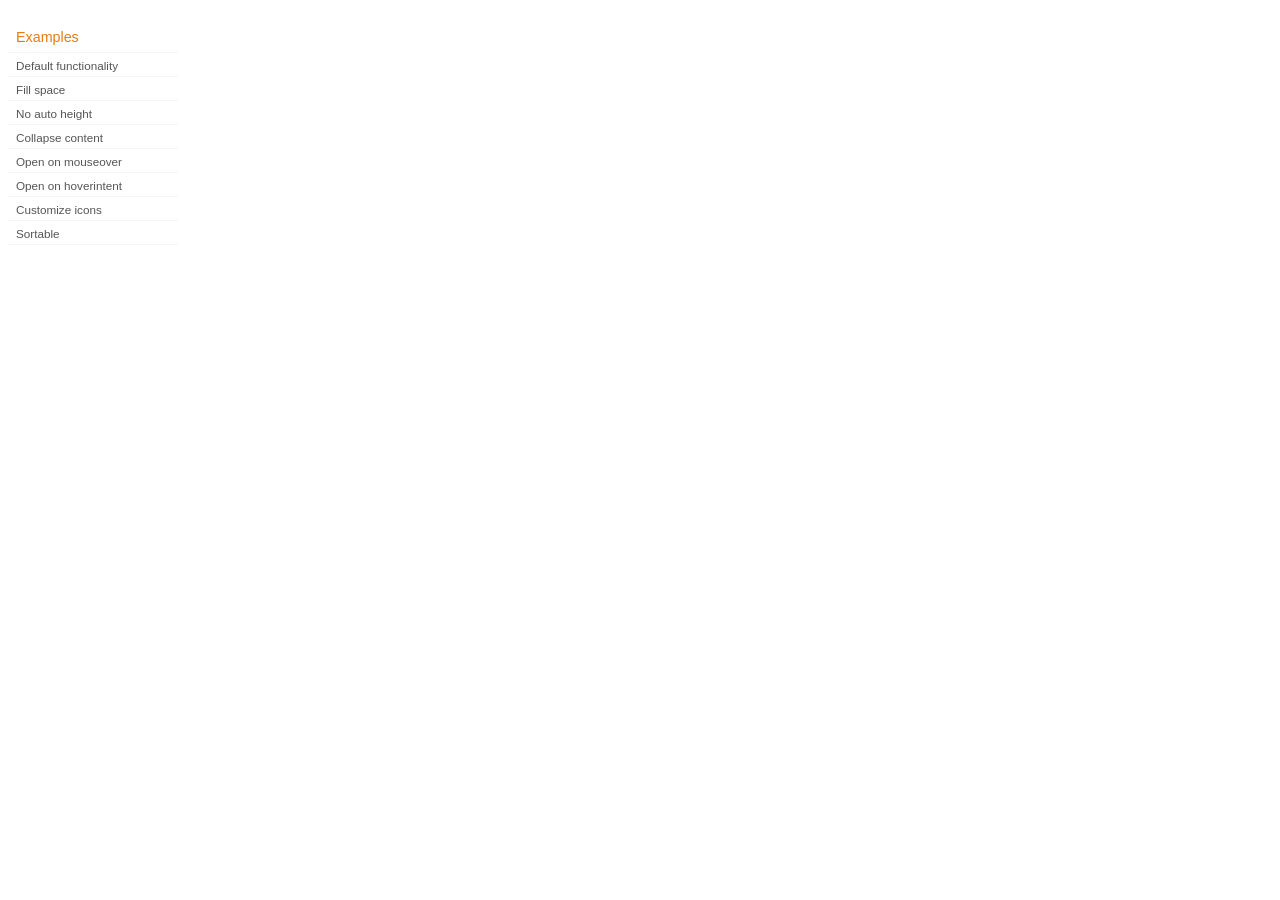
<file: jquery-ui-1/development-bundle/demos/accordion/index.html>
<!DOCTYPE html>
<html lang="en">
<head>
	<meta charset="utf-8">
	<title>jQuery UI Accordion Demos</title>
	<link rel="stylesheet" href="../demos.css">
</head>
<body>

<div class="demos-nav">
	<h4>Examples</h4>
	<ul>
		<li class="demo-config-on"><a href="default.html">Default functionality</a></li>
		<li><a href="fillspace.html">Fill space</a></li>
		<li><a href="no-auto-height.html">No auto height</a></li>
		<li><a href="collapsible.html">Collapse content</a></li>
		<li><a href="mouseover.html">Open on mouseover</a></li>
		<li><a href="hoverintent.html">Open on hoverintent</a></li>
		<li><a href="custom-icons.html">Customize icons</a></li>
		<li><a href="sortable.html">Sortable</a></li>
	</ul>
</div>

</body>
</html>
</file>
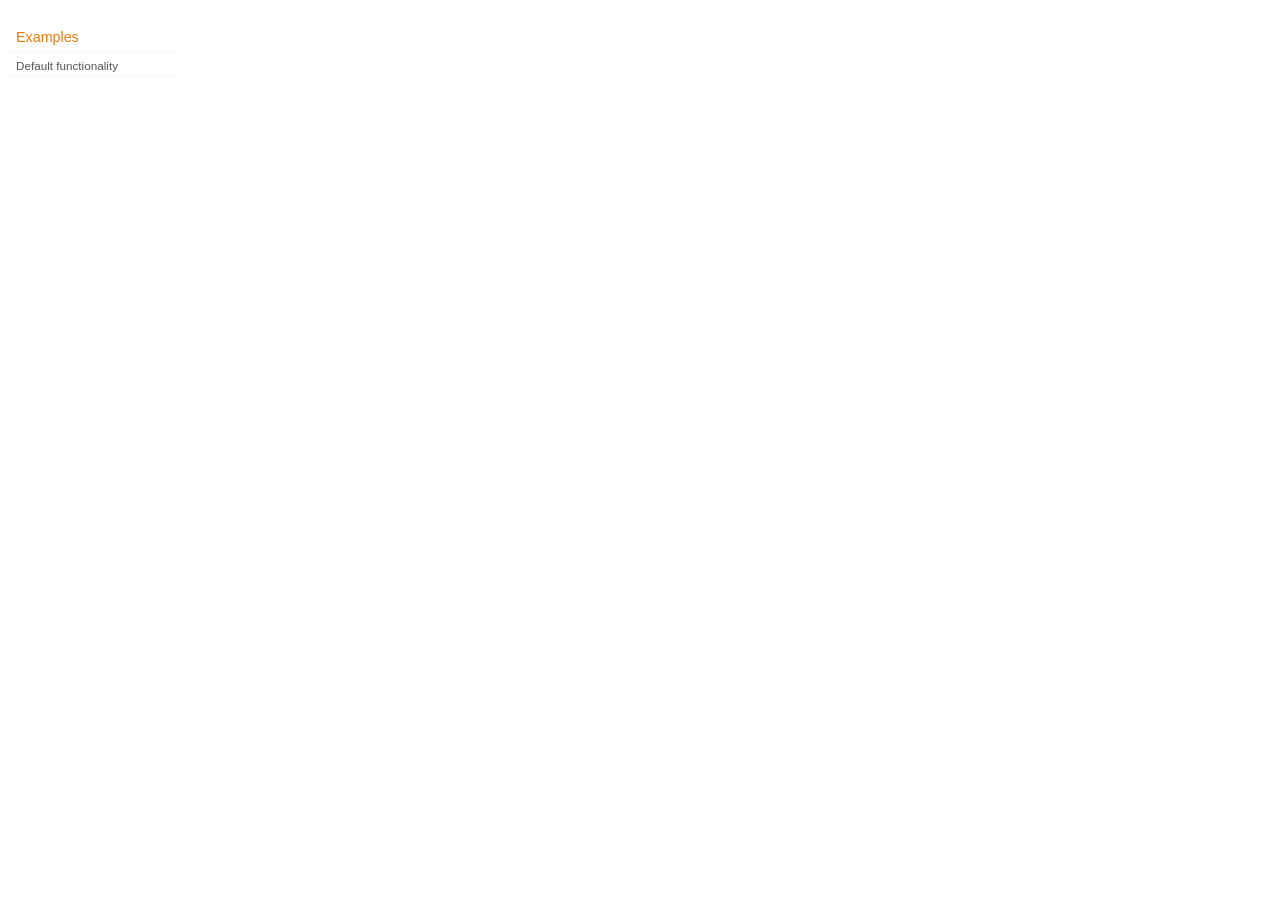
<file: jquery-ui-1/development-bundle/demos/addClass/index.html>
<!DOCTYPE html>
<html lang="en">
<head>
	<meta charset="utf-8">
	<title>jQuery UI Effects Demos</title>
	<link rel="stylesheet" href="../demos.css">
</head>
<body>

<div class="demos-nav">
	<h4>Examples</h4>
	<ul>
		<li class="demo-config-on"><a href="default.html">Default functionality</a></li>
	</ul>
</div>

</body>
</html>
</file>
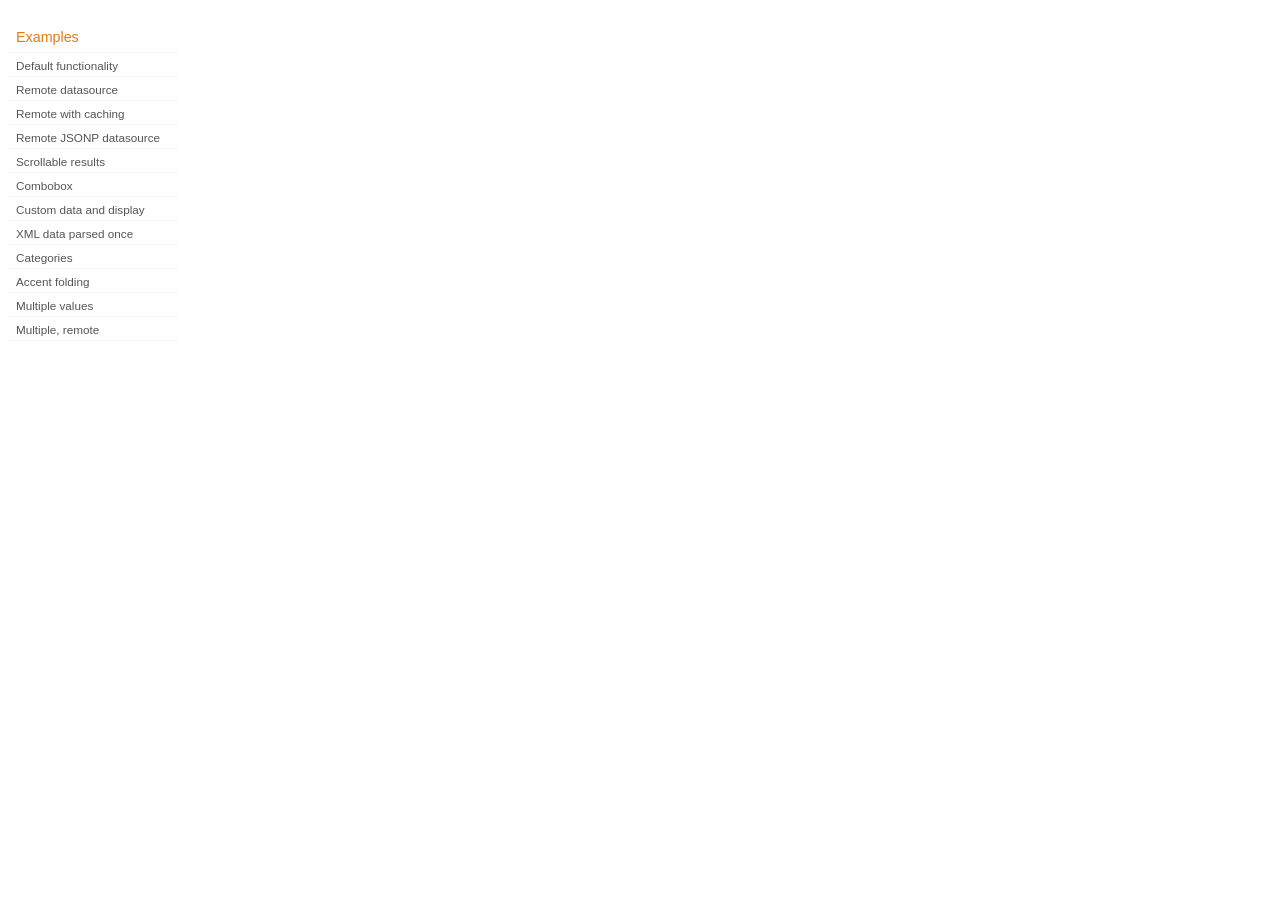
<file: jquery-ui-1/development-bundle/demos/autocomplete/index.html>
<!DOCTYPE html>
<html lang="en">
<head>
	<meta charset="utf-8">
	<title>jQuery UI Autocomplete Demos</title>
	<link rel="stylesheet" href="../demos.css">
</head>
<body>
	<div class="demos-nav">
		<h4>Examples</h4>
		<ul>
			<li class="demo-config-on"><a href="default.html">Default functionality</a></li>
			<li><a href="remote.html">Remote datasource</a></li>
			<li><a href="remote-with-cache.html">Remote with caching</a></li>
			<li><a href="remote-jsonp.html">Remote JSONP datasource</a></li>
			<li><a href="maxheight.html">Scrollable results</a></li>
			<li><a href="combobox.html">Combobox</a></li>
			<li><a href="custom-data.html">Custom data and display</a></li>
			<li><a href="xml.html">XML data parsed once</a></li>
			<li><a href="categories.html">Categories</a></li>
			<li><a href="folding.html">Accent folding</a></li>
			<li><a href="multiple.html">Multiple values</a></li>
			<li><a href="multiple-remote.html">Multiple, remote</a></li>
		</ul>
	</div>
</body>
</html>
</file>
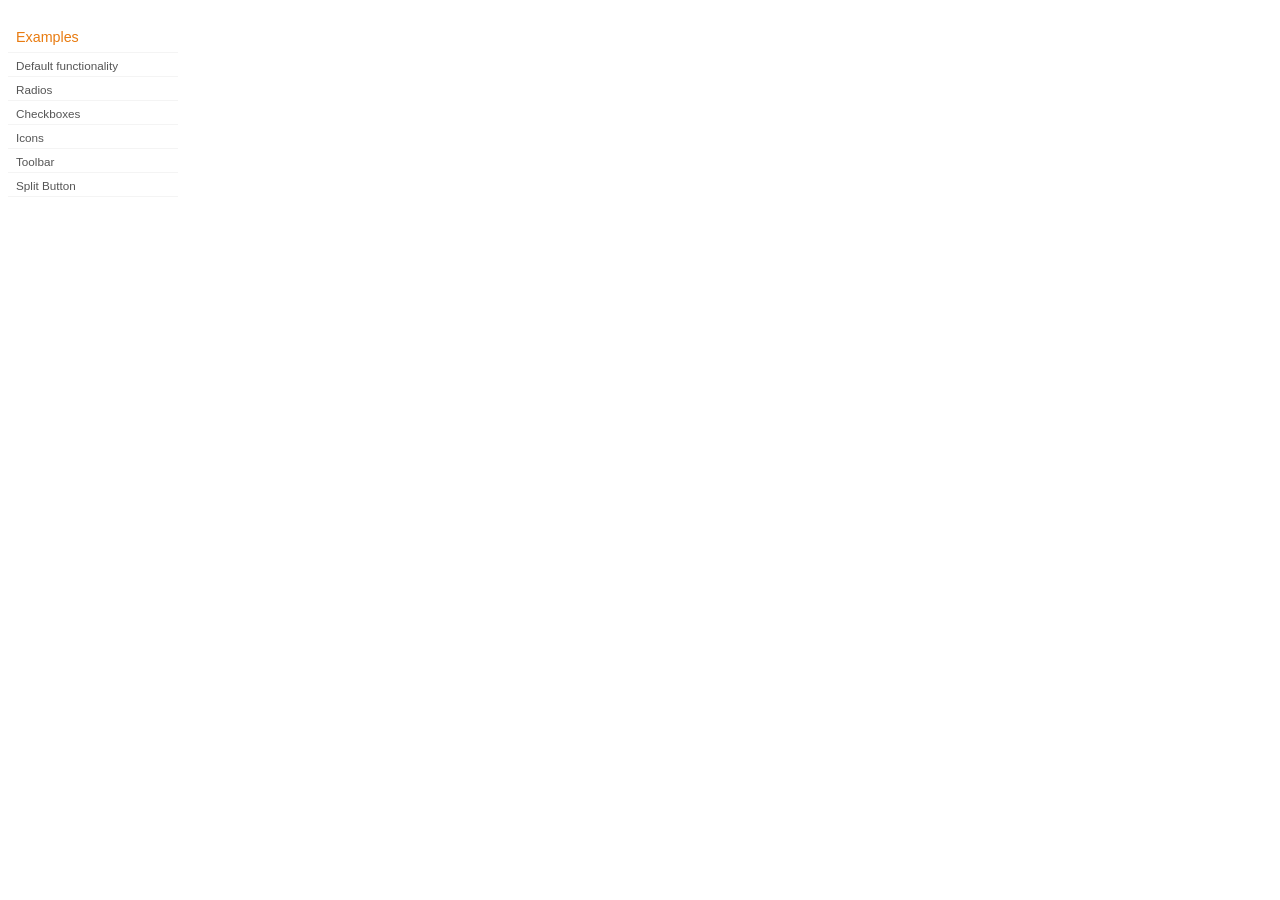
<file: jquery-ui-1/development-bundle/demos/button/index.html>
<!DOCTYPE html>
<html lang="en">
<head>
	<meta charset="utf-8">
	<title>jQuery UI Button Demos</title>
	<link rel="stylesheet" href="../demos.css">
</head>
<body>

<div class="demos-nav">
	<h4>Examples</h4>
	<ul>
		<li class="demo-config-on"><a href="default.html">Default functionality</a></li>
		<li><a href="radio.html">Radios</a></li>
		<li><a href="checkbox.html">Checkboxes</a></li>
		<li><a href="icons.html">Icons</a></li>
		<li><a href="toolbar.html">Toolbar</a></li>
		<li><a href="splitbutton.html">Split Button</a></li>
	</ul>
</div>

</body>
</html>
</file>
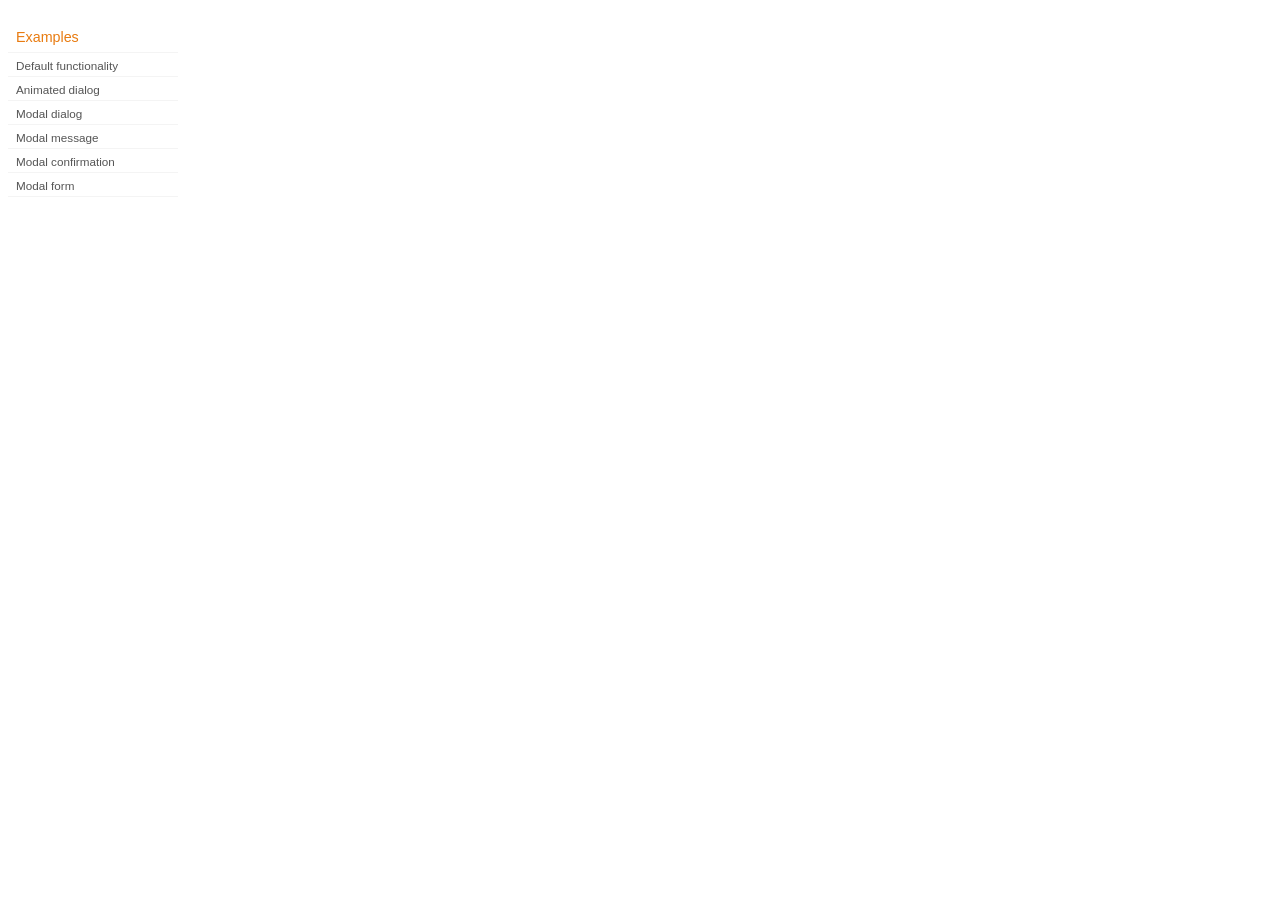
<file: jquery-ui-1/development-bundle/demos/dialog/index.html>
<!DOCTYPE html>
<html lang="en">
<head>
	<meta charset="utf-8">
	<title>jQuery UI Dialog Demos</title>
	<link rel="stylesheet" href="../demos.css">
</head>
<body>

<div class="demos-nav">
	<h4>Examples</h4>
	<ul>
		<li class="demo-config-on"><a href="default.html">Default functionality</a></li>
		<li><a href="animated.html">Animated dialog</a></li>
		<li><a href="modal.html">Modal dialog</a></li>
		<li><a href="modal-message.html">Modal message</a></li>
		<li><a href="modal-confirmation.html">Modal confirmation</a></li>
		<li><a href="modal-form.html">Modal form</a></li>
	</ul>
</div>

</body>
</html>
</file>
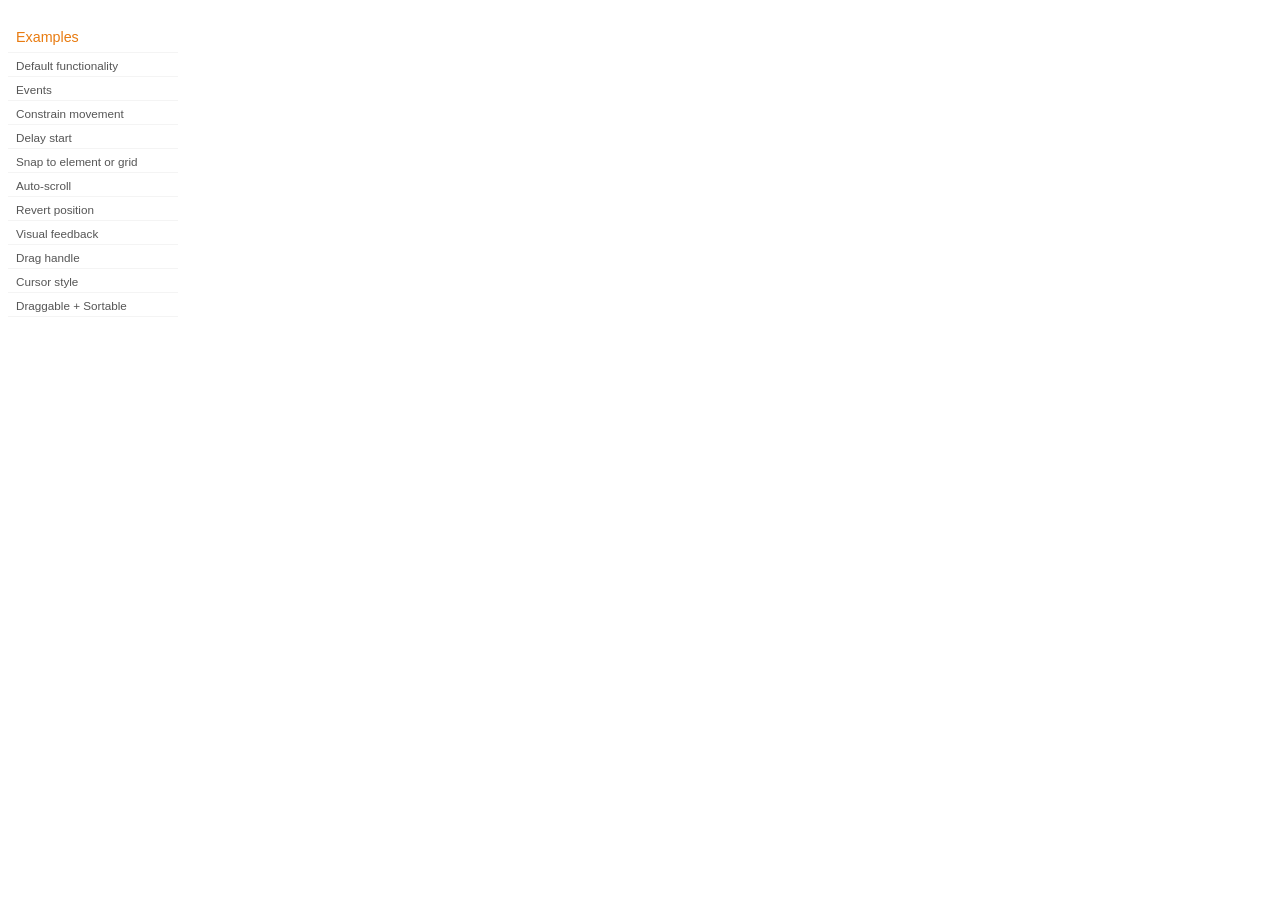
<file: jquery-ui-1/development-bundle/demos/draggable/index.html>
<!DOCTYPE html>
<html lang="en">
<head>
	<meta charset="utf-8">
	<title>jQuery UI Draggable Demos</title>
	<link rel="stylesheet" href="../demos.css">
</head>
<body>

<div class="demos-nav">
	<h4>Examples</h4>
	<ul>
		<li class="demo-config-on"><a href="default.html">Default functionality</a></li>
		<li><a href="events.html">Events</a></li>
		<li><a href="constrain-movement.html">Constrain movement</a></li>
		<li><a href="delay-start.html">Delay start</a></li>
		<li><a href="snap-to.html">Snap to element or&#160;grid</a></li>
		<li><a href="scroll.html">Auto-scroll</a></li>
		<li><a href="revert.html">Revert position</a></li>
		<li><a href="visual-feedback.html">Visual feedback</a></li>
		<li><a href="handle.html">Drag handle</a></li>
		<li><a href="cursor-style.html">Cursor style</a></li>
		<li><a href="sortable.html">Draggable + Sortable</a></li>
	</ul>
</div>

</body>
</html>
</file>
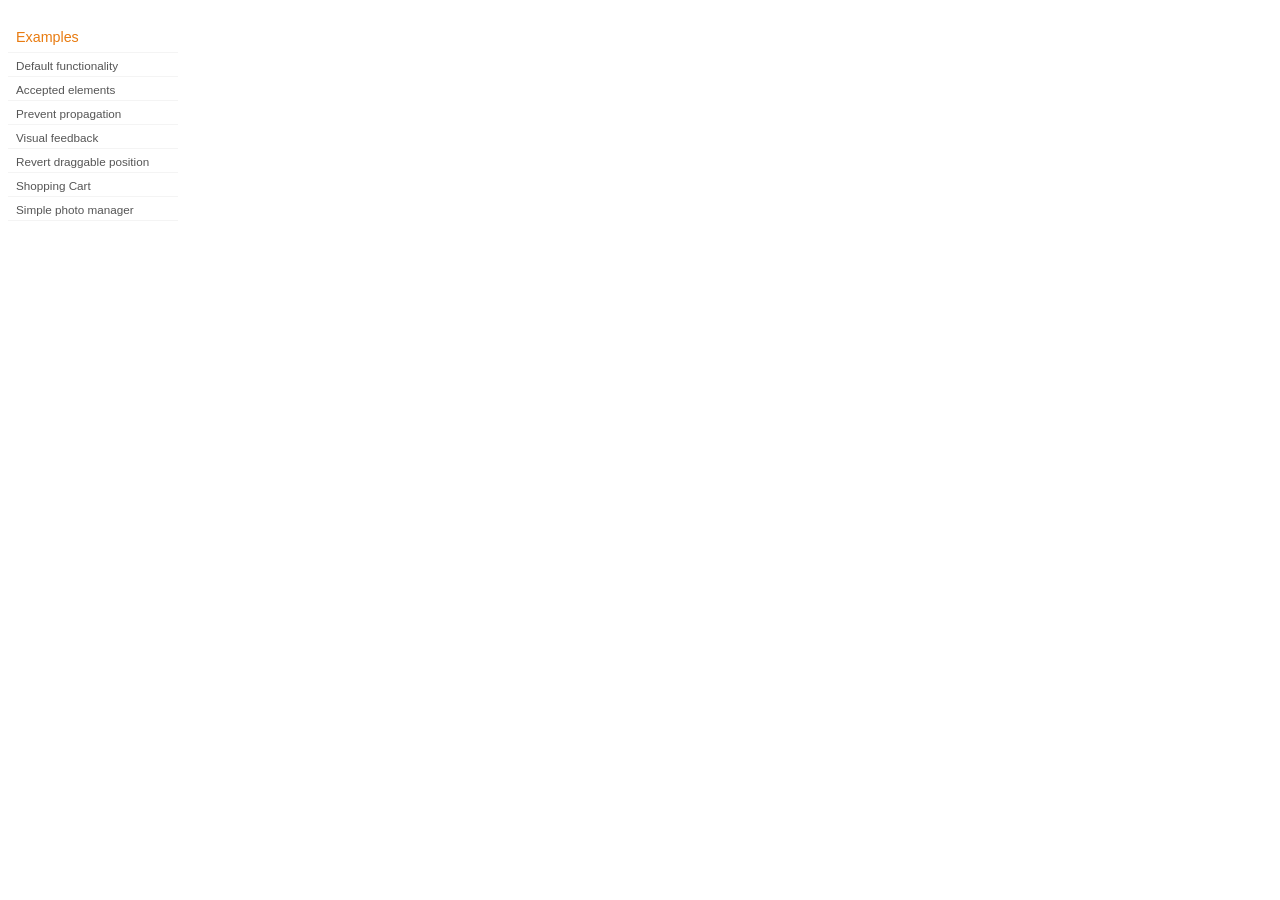
<file: jquery-ui-1/development-bundle/demos/droppable/index.html>
<!DOCTYPE html>
<html lang="en">
<head>
	<meta charset="utf-8">
	<title>jQuery UI Droppable Demos</title>
	<link rel="stylesheet" href="../demos.css">
</head>
<body>

<div class="demos-nav">
	<h4>Examples</h4>
	<ul>
		<li class="demo-config-on"><a href="default.html">Default functionality</a></li>
		<li><a href="accepted-elements.html">Accepted elements</a></li>
		<li><a href="propagation.html">Prevent propagation</a></li>
		<li><a href="visual-feedback.html">Visual feedback</a></li>
		<li><a href="revert.html">Revert draggable position</a></li>
		<li><a href="shopping-cart.html">Shopping Cart</a></li>
		<li><a href="photo-manager.html">Simple photo manager</a></li>
	</ul>
</div>

</body>
</html>
</file>
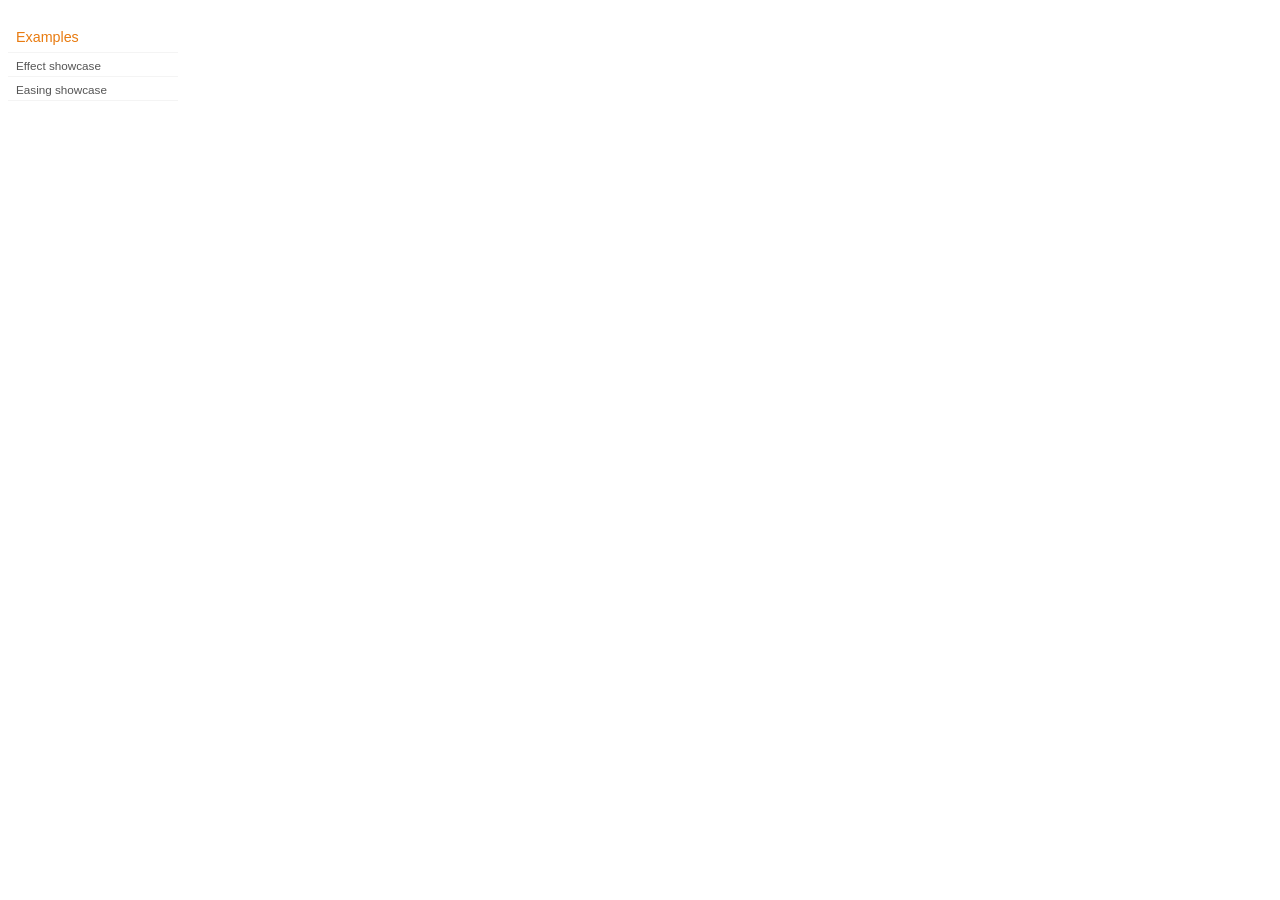
<file: jquery-ui-1/development-bundle/demos/effect/index.html>
<!DOCTYPE html>
<html lang="en">
<head>
	<meta charset="utf-8">
	<title>jQuery UI Effects Demos</title>
	<link rel="stylesheet" href="../demos.css">
</head>
<body>

<div class="demos-nav">
	<h4>Examples</h4>
	<ul>
		<li class="demo-config-on"><a href="default.html">Effect showcase</a></li>
		<li><a href="easing.html">Easing showcase</a></li>
	</ul>
</div>

</body>
</html>
</file>
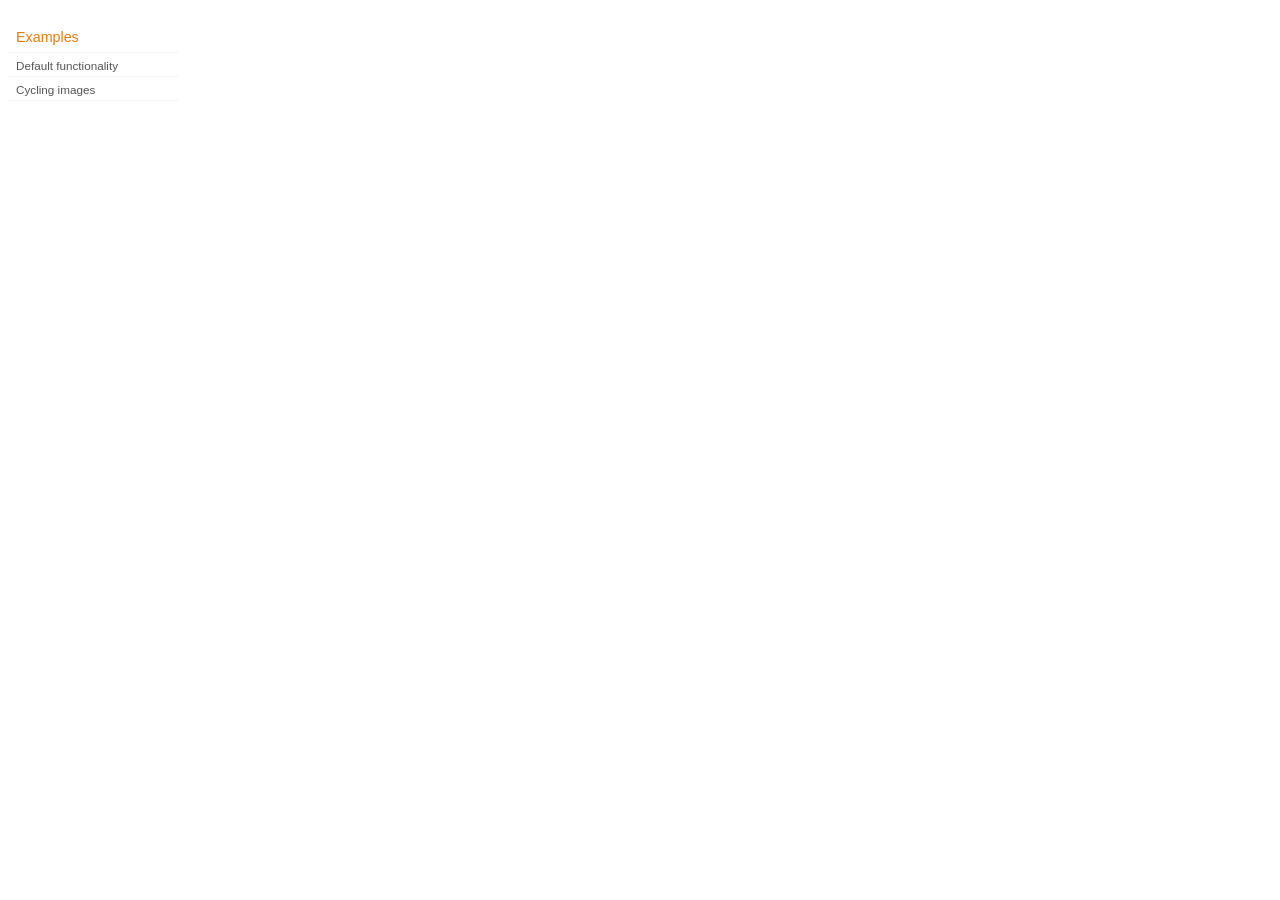
<file: jquery-ui-1/development-bundle/demos/position/index.html>
<!DOCTYPE html>
<html lang="en">
<head>
	<meta charset="utf-8">
	<title>jQuery UI Position Demo</title>
	<link rel="stylesheet" href="../demos.css">
</head>
<body>

<div class="demos-nav">
	<h4>Examples</h4>
	<ul>
		<li class="demo-config-on"><a href="default.html">Default functionality</a></li>
		<li><a href="cycler.html">Cycling images</a></li>
	</ul>
</div>

</body>
</html>
</file>
<file: stylesheets/stylesheet.css>
/*******************************************************************************
Slate Theme for Github Pages
by Jason Costello, @jsncostello
*******************************************************************************/

@import url(pygment_trac.css);

/*******************************************************************************
MeyerWeb Reset
*******************************************************************************/

html, body, div, span, applet, object, iframe,
h1, h2, h3, h4, h5, h6, p, blockquote, pre,
a, abbr, acronym, address, big, cite, code,
del, dfn, em, img, ins, kbd, q, s, samp,
small, strike, strong, sub, sup, tt, var,
b, u, i, center,
dl, dt, dd, ol, ul, li,
fieldset, form, label, legend,
table, caption, tbody, tfoot, thead, tr, th, td,
article, aside, canvas, details, embed,
figure, figcaption, footer, header, hgroup,
menu, nav, output, ruby, section, summary,
time, mark, audio, video {
  margin: 0;
  padding: 0;
  border: 0;
  font: inherit;
  vertical-align: baseline;
}

/* HTML5 display-role reset for older browsers */
article, aside, details, figcaption, figure,
footer, header, hgroup, menu, nav, section {
  display: block;
}

ol, ul {
  list-style: none;
}

blockquote, q {
}

table {
  border-collapse: collapse;
  border-spacing: 0;
}

a:focus {
  outline: none;
}

/*******************************************************************************
Theme Styles
*******************************************************************************/

body {
  box-sizing: border-box;
  color:#373737;
  background: #212121;
  font-size: 16px;
  font-family: 'Myriad Pro', Calibri, Helvetica, Arial, sans-serif;
  line-height: 1.5;
  -webkit-font-smoothing: antialiased;
}

h1, h2, h3, h4, h5, h6 {
  margin: 10px 0;
  font-weight: 700;
  color:#222222;
  font-family: 'Lucida Grande', 'Calibri', Helvetica, Arial, sans-serif;
  letter-spacing: -1px;
}

h1 {
  font-size: 36px;
  font-weight: 700;
}

h2 {
  padding-bottom: 10px;
  font-size: 32px;
  background: url('../images/bg_hr.png') repeat-x bottom;
}

h3 {
  font-size: 24px;
}

h4 {
  font-size: 21px;
}

h5 {
  font-size: 18px;
}

h6 {
  font-size: 16px;
}

p {
  margin: 10px 0 15px 0;
}

footer p {
  color: #f2f2f2;
}

a {
  text-decoration: none;
  color: #007edf;
  text-shadow: none;

  transition: color 0.5s ease;
  transition: text-shadow 0.5s ease;
  -webkit-transition: color 0.5s ease;
  -webkit-transition: text-shadow 0.5s ease;
  -moz-transition: color 0.5s ease;
  -moz-transition: text-shadow 0.5s ease;
  -o-transition: color 0.5s ease;
  -o-transition: text-shadow 0.5s ease;
  -ms-transition: color 0.5s ease;
  -ms-transition: text-shadow 0.5s ease;
}

#main_content a:hover {
  color: #0069ba;
  text-shadow: #0090ff 0px 0px 2px;
}

footer a:hover {
  color: #43adff;
  text-shadow: #0090ff 0px 0px 2px;
}

em {
  font-style: italic;
}

strong {
  font-weight: bold;
}

img {
  position: relative;
  margin: 0 auto;
  max-width: 739px;
  padding: 5px;
  margin: 10px 0 10px 0;
  border: 1px solid #ebebeb;

  box-shadow: 0 0 5px #ebebeb;
  -webkit-box-shadow: 0 0 5px #ebebeb;
  -moz-box-shadow: 0 0 5px #ebebeb;
  -o-box-shadow: 0 0 5px #ebebeb;
  -ms-box-shadow: 0 0 5px #ebebeb;
}

pre, code {
  width: 100%;
  color: #222;
  background-color: #fff;

  font-family: Monaco, "Bitstream Vera Sans Mono", "Lucida Console", Terminal, monospace;
  font-size: 14px;

  border-radius: 2px;
  -moz-border-radius: 2px;
  -webkit-border-radius: 2px;



}

pre {
  width: 100%;
  padding: 10px;
  box-shadow: 0 0 10px rgba(0,0,0,.1);
  overflow: auto;
}

code {
  padding: 3px;
  margin: 0 3px;
  box-shadow: 0 0 10px rgba(0,0,0,.1);
}

pre code {
  display: block;
  box-shadow: none;
}

blockquote {
  color: #666;
  margin-bottom: 20px;
  padding: 0 0 0 20px;
  border-left: 3px solid #bbb;
}

ul, ol, dl {
  margin-bottom: 15px
}

ul li {
  list-style: inside;
  padding-left: 20px;
}

ol li {
  list-style: decimal inside;
  padding-left: 20px;
}

dl dt {
  font-weight: bold;
}

dl dd {
  padding-left: 20px;
  font-style: italic;
}

dl p {
  padding-left: 20px;
  font-style: italic;
}

hr {
  height: 1px;
  margin-bottom: 5px;
  border: none;
  background: url('../images/bg_hr.png') repeat-x center;
}

table {
  border: 1px solid #373737;
  margin-bottom: 20px;
  text-align: left;
 }

th {
  font-family: 'Lucida Grande', 'Helvetica Neue', Helvetica, Arial, sans-serif;
  padding: 10px;
  background: #373737;
  color: #fff;
 }

td {
  padding: 10px;
  border: 1px solid #373737;
 }

form {
  background: #f2f2f2;
  padding: 20px;
}

img {
  width: 100%;
  max-width: 100%;
}

/*******************************************************************************
Full-Width Styles
*******************************************************************************/

.outer {
  width: 100%;
}

.inner {
  position: relative;
  max-width: 640px;
  padding: 20px 10px;
  margin: 0 auto;
}

#forkme_banner {
  display: block;
  position: absolute;
  top:0;
  right: 10px;
  z-index: 10;
  padding: 10px 50px 10px 10px;
  color: #fff;
  background: url('../images/blacktocat.png') #0090ff no-repeat 95% 50%;
  font-weight: 700;
  box-shadow: 0 0 10px rgba(0,0,0,.5);
  border-bottom-left-radius: 2px;
  border-bottom-right-radius: 2px;
}

#header_wrap {
  background: #212121;
  background: -moz-linear-gradient(top, #373737, #212121);
  background: -webkit-linear-gradient(top, #373737, #212121);
  background: -ms-linear-gradient(top, #373737, #212121);
  background: -o-linear-gradient(top, #373737, #212121);
  background: linear-gradient(top, #373737, #212121);
}

#header_wrap .inner {
  padding: 50px 10px 30px 10px;
}

#project_title {
  margin: 0;
  color: #fff;
  font-size: 42px;
  font-weight: 700;
  text-shadow: #111 0px 0px 10px;
}

#project_tagline {
  color: #fff;
  font-size: 24px;
  font-weight: 300;
  background: none;
  text-shadow: #111 0px 0px 10px;
}

#downloads {
  position: absolute;
  width: 210px;
  z-index: 10;
  bottom: -40px;
  right: 0;
  height: 70px;
  background: url('../images/icon_download.png') no-repeat 0% 90%;
}

.zip_download_link {
  display: block;
  float: right;
  width: 90px;
  height:70px;
  text-indent: -5000px;
  overflow: hidden;
  background: url(../images/sprite_download.png) no-repeat bottom left;
}

.tar_download_link {
  display: block;
  float: right;
  width: 90px;
  height:70px;
  text-indent: -5000px;
  overflow: hidden;
  background: url(../images/sprite_download.png) no-repeat bottom right;
  margin-left: 10px;
}

.zip_download_link:hover {
  background: url(../images/sprite_download.png) no-repeat top left;
}

.tar_download_link:hover {
  background: url(../images/sprite_download.png) no-repeat top right;
}

#main_content_wrap {
  background: #f2f2f2;
  border-top: 1px solid #111;
  border-bottom: 1px solid #111;
}

#main_content {
  padding-top: 40px;
}

#footer_wrap {
  background: #212121;
}



/*******************************************************************************
Small Device Styles
*******************************************************************************/

@media screen and (max-width: 480px) {
  body {
    font-size:14px;
  }

  #downloads {
    display: none;
  }

  .inner {
    min-width: 320px;
    max-width: 480px;
  }

  #project_title {
  font-size: 32px;
  }

  h1 {
    font-size: 28px;
  }

  h2 {
    font-size: 24px;
  }

  h3 {
    font-size: 21px;
  }

  h4 {
    font-size: 18px;
  }

  h5 {
    font-size: 14px;
  }

  h6 {
    font-size: 12px;
  }

  code, pre {
    min-width: 320px;
    max-width: 480px;
    font-size: 11px;
  }

}
</file>
<file: jquery-ui-1/development-bundle/demos/demos.css>
body {
	font-size: 62.5%;
}

table {
	font-size: 1em;
}

/* Site
   -------------------------------- */

body {
	font-family: "Trebuchet MS", "Helvetica", "Arial",  "Verdana", "sans-serif";
}

/* Layout
   -------------------------------- */

.layout-grid {
	width: 960px;
}

.layout-grid td {
	vertical-align: top;
}

.layout-grid td.left-nav {
	width: 140px;
}

.layout-grid td.normal {
	border-left: 1px solid #eee;
	padding: 20px 24px;
	font-family: "Trebuchet MS", "Helvetica", "Arial",  "Verdana", "sans-serif";
}

.layout-grid td.demos {
	background: url('/images/demos_bg.jpg') no-repeat;
	height: 337px;
	overflow: hidden;
}

/* Normal
   -------------------------------- */

.normal h3,
.normal h4 {
	margin: 0;
	font-weight: normal;
}

.normal h3 {
	padding: 0 0 9px;
	font-size: 1.8em;
}

.normal h4 {
	padding-bottom: 21px;
	border-bottom: 1px dashed #999;
	font-size: 1.2em;
	font-weight: bold;
}

.normal p {
	font-size: 1.2em;
}

/* Demos */

.demos-nav, .demos-nav dt, .demos-nav dd, .demos-nav ul, .demos-nav li {
	margin: 0;
	padding: 0
}

.demos-nav {
	float: left;
	width: 170px;
	font-size: 1.3em;
}

.demos-nav dt,
.demos-nav h4 {
	margin: 0;
	padding: 0;
	font: normal 1.1em "Trebuchet MS", "Helvetica", "Arial",  "Verdana", "sans-serif";
	color: #e87b10;
}

.demos-nav dt,
.demos-nav h4 {
	margin-top: 1.5em;
	margin-bottom: 0;
	padding-left: 8px;
	padding-bottom:5px;
	line-height: 1.2em;
	border-bottom: 1px solid #F4F4F4;
}

.demos-nav dd a,
.demos-nav li a {
	border-bottom: 1px solid #F4F4F4;
	display:block;
	padding: 4px 3px 4px 8px;
	font-size: 90%;
	text-decoration: none;
	color: #555 ;
	margin:2px 0;
	height:13px;
}

.demos-nav dd a:hover,
.demos-nav dd a:focus,
.demos-nav dd a:hover,
.demos-nav dd a:focus {
	background: #f3f3f3;
	color:#000;
	-moz-border-radius: 5px; -webkit-border-radius: 5px;
}
 .demos-nav dd a.selected {
	background: #555;
	color:#ffffff;
	-moz-border-radius: 5px; -webkit-border-radius: 5px;
}


/* new styles for demo pages, added by Filament 12.29.08
eventually we should convert the font sizes to ems -- using px for now to minimize style conflicts
*/

.normal h3.demo-header { font-size:32px; padding:0 0 5px; border-bottom:1px solid #eee; text-transform: capitalize; }
.normal h4.demo-subheader { font-size:10px; text-transform: uppercase; color:#999; padding:8px 0 3px; border:0; margin:0; }
.normal a:link,
.normal a:visited { color:#1b75bb; text-decoration:none; }
.normal a:hover,
.normal a:active { color:#0b559b; }

#demo-config { padding:20px 0 0; }

#demo-frame { float:left; width:540px; height:380px; border:1px solid #ddd; overflow: auto; position: relative; }
#demo-frame h3, #demo-frame h4 { padding: 0; font-weight: bold; font-size: 1em; }

#demo-config-menu { float:right; width:180px;  }
#demo-config-menu h4 { font-size:13px; color:#666; font-weight:normal; border:0; padding-left:18px; }

#demo-config-menu ul { list-style: none; padding: 0; margin: 0; }

#demo-config-menu li { font-size:12px; padding:0 0 0 10px; margin:3px 0; zoom: 1; }

#demo-config-menu li a:link,
#demo-config-menu li a:visited { display:block; padding:1px 8px 4px; border-bottom:1px dotted #b3b3b3; }
* html #demo-config-menu li a:link,
* html #demo-config-menu li a:visited { padding:1px 8px 2px; }
#demo-config-menu li a:hover,
#demo-config-menu li a:active { background-color:#f6f6f6; }

#demo-config-menu li.demo-config-on { background: url(images/demo-config-on-tile.gif) repeat-x left center; }

#demo-config-menu li.demo-config-on a:link,
#demo-config-menu li.demo-config-on a:visited,
#demo-config-menu li.demo-config-on a:hover,
#demo-config-menu li.demo-config-on a:active { background: url(images/demo-config-on.gif) no-repeat left; padding-left:18px; color:#fff; border:0; margin-left:-10px; margin-top: 0px; margin-bottom: 0px; }

#demo-source, #demo-notes {
	clear: both;
	padding: 20px 0 0;
	font-size: 1.3em;
}

#demo-notes { width:520px; color:#333; font-size: 1em; }
#demo-notes p code, .demo-description p code { padding: 0; font-weight: bold; }
#demo-source pre, #demo-source code { padding: 0; }
code, pre { padding:8px 0 8px 20px ; font-size: 1.2em; line-height:130%;  }

#demo-source a:link,
#demo-source a:visited,
#demo-source a:hover,
#demo-source a:active { font-size:12px; padding-left:13px; background-position: left center; background-repeat: no-repeat; }

#demo-source a.source-open:link,
#demo-source a.source-open:visited,
#demo-source a.source-open:hover,
#demo-source a.source-open:active { background-image: url(images/demo-spindown-open.gif); }

#demo-source a.source-closed:link,
#demo-source a.source-closed:visited,
#demo-source a.source-closed:hover,
#demo-source a.source-closed:active { background-image: url(images/demo-spindown-closed.gif); }

div.demo {
	padding:12px;
	font-family: "Trebuchet MS", "Arial", "Helvetica", "Verdana", "sans-serif";
}

div.demo h3.docs { clear:left; font-size:12px; font-weight:normal; padding:0 0 1em; margin:0; }

div.demo-description {
	clear:both;
	padding:12px;
	font-family: "Trebuchet MS", "Arial", "Helvetica", "Verdana", "sans-serif";
	font-size: 1.3em;
	line-height: 1.4em;
}

.ui-draggable, .ui-droppable {
	background-position: top left;
}

.left-nav .demos-nav {
	padding-right: 10px;
}

#demo-link { font-size:11px;  padding-top: 6px; clear: both; overflow: hidden; }
#demo-link a span.ui-icon { float:left; margin-right:3px; }

/* Component containers
----------------------------------*/
#widget-docs .ui-widget { font-family: Trebuchet MS,Verdana,Arial,sans-serif; font-size: 1em; }
#widget-docs .ui-widget input, #widget-docs .ui-widget select, #widget-docs .ui-widget textarea, #widget-docs .ui-widget button { font-family: Trebuchet MS,Verdana,Arial,sans-serif; font-size: 1em; }
#widget-docs .ui-widget-header { border: 1px solid #ffffff; background: #464646 url(images/464646_40x100_textures_01_flat_100.png) 50% 50% repeat-x; color: #ffffff; font-weight: bold; }
#widget-docs .ui-widget-header a { color: #ffffff; }
#widget-docs .ui-widget-content { border: 1px solid #ffffff; background: #ffffff url(images/ffffff_40x100_textures_01_flat_75.png) 50% 50% repeat-x; color: #222222; }
#widget-docs .ui-widget-content a { color: #222222; }

/* Interaction states
----------------------------------*/
#widget-docs .ui-state-default, #widget-docs .ui-widget-content #widget-docs .ui-state-default { border: 1px solid #666666; background: #555555 url(images/555555_40x100_textures_03_highlight_soft_75.png) 50% 50% repeat-x; font-weight: normal; color: #ffffff; outline: none; }
#widget-docs .ui-state-default a { color: #ffffff; text-decoration: none; outline: none; }
#widget-docs .ui-state-hover, #widget-docs .ui-widget-content #widget-docs .ui-state-hover, #widget-docs .ui-state-focus, #widget-docs .ui-widget-content #widget-docs .ui-state-focus { border: 1px solid #666666; background: #444444 url(images/444444_40x100_textures_03_highlight_soft_60.png) 50% 50% repeat-x; font-weight: normal; color: #ffffff; outline: none; }
#widget-docs .ui-state-hover a { color: #ffffff; text-decoration: none; outline: none; }
#widget-docs .ui-state-active, #widget-docs .ui-widget-content #widget-docs .ui-state-active { border: 1px solid #666666; background: #ffffff url(images/ffffff_40x100_textures_01_flat_65.png) 50% 50% repeat-x; font-weight: normal; color: #F6921E; outline: none; }
#widget-docs .ui-state-active a { color: #F6921E; outline: none; text-decoration: none; }

/* Interaction Cues
----------------------------------*/
#widget-docs .ui-state-highlight, #widget-docs .ui-widget-content #widget-docs .ui-state-highlight {border: 1px solid #fcefa1; background: #fbf9ee url(images/fbf9ee_40x100_textures_02_glass_55.png) 50% 50% repeat-x; color: #363636; }
#widget-docs .ui-state-error, #widget-docs .ui-widget-content #widget-docs .ui-state-error {border: 1px solid #cd0a0a; background: #fef1ec url(images/fef1ec_40x100_textures_05_inset_soft_95.png) 50% bottom repeat-x; color: #cd0a0a; }
#widget-docs .ui-state-error-text, #widget-docs .ui-widget-content #widget-docs .ui-state-error-text { color: #cd0a0a; }
#widget-docs .ui-state-disabled, #widget-docs .ui-widget-content #widget-docs .ui-state-disabled { opacity: .35; filter:Alpha(Opacity=35); background-image: none; }
#widget-docs .ui-priority-primary, #widget-docs .ui-widget-content #widget-docs .ui-priority-primary { font-weight: bold; }
#widget-docs .ui-priority-secondary, #widget-docs .ui-widget-content #widget-docs .ui-priority-secondary { opacity: .7; filter:Alpha(Opacity=70); font-weight: normal; }

/* Icons
----------------------------------*/

/* states and images */
#demo-frame-wrapper .ui-icon, #widget-docs .ui-icon { width: 16px; height: 16px; background-image: url(images/222222_256x240_icons_icons.png); }
#widget-docs .ui-widget-content .ui-icon {background-image: url(images/222222_256x240_icons_icons.png); }
#widget-docs .ui-widget-header .ui-icon {background-image: url(images/222222_256x240_icons_icons.png); }
#widget-docs .ui-state-default .ui-icon { background-image: url(images/888888_256x240_icons_icons.png); }
#widget-docs .ui-state-hover .ui-icon, #widget-docs .ui-state-focus .ui-icon {background-image: url(images/454545_256x240_icons_icons.png); }
#widget-docs .ui-state-active .ui-icon {background-image: url(images/454545_256x240_icons_icons.png); }
#widget-docs .ui-state-highlight .ui-icon {background-image: url(images/2e83ff_256x240_icons_icons.png); }
#widget-docs .ui-state-error .ui-icon, #widget-docs .ui-state-error-text .ui-icon {background-image: url(images/cd0a0a_256x240_icons_icons.png); }


/* Misc visuals
----------------------------------*/

/* Corner radius */
#widget-docs .ui-corner-tl { -moz-border-radius-topleft: 4px; -webkit-border-top-left-radius: 4px; }
#widget-docs .ui-corner-tr { -moz-border-radius-topright: 4px; -webkit-border-top-right-radius: 4px; }
#widget-docs .ui-corner-bl { -moz-border-radius-bottomleft: 4px; -webkit-border-bottom-left-radius: 4px; }
#widget-docs .ui-corner-br { -moz-border-radius-bottomright: 4px; -webkit-border-bottom-right-radius: 4px; }
#widget-docs .ui-corner-top { -moz-border-radius-topleft: 4px; -webkit-border-top-left-radius: 4px; -moz-border-radius-topright: 4px; -webkit-border-top-right-radius: 4px; }
#widget-docs .ui-corner-bottom { -moz-border-radius-bottomleft: 4px; -webkit-border-bottom-left-radius: 4px; -moz-border-radius-bottomright: 4px; -webkit-border-bottom-right-radius: 4px; }
#widget-docs .ui-corner-right {  -moz-border-radius-topright: 4px; -webkit-border-top-right-radius: 4px; -moz-border-radius-bottomright: 4px; -webkit-border-bottom-right-radius: 4px; }
#widget-docs .ui-corner-left { -moz-border-radius-topleft: 4px; -webkit-border-top-left-radius: 4px; -moz-border-radius-bottomleft: 4px; -webkit-border-bottom-left-radius: 4px; }
#widget-docs .ui-corner-all { -moz-border-radius: 4px; -webkit-border-radius: 4px; }

/* Overlays */
#widget-docs .ui-widget-overlay { background: #aaaaaa url(images/aaaaaa_40x100_textures_01_flat_0.png) 50% 50% repeat-x; opacity: .30;filter:Alpha(Opacity=30); }
#widget-docs .ui-widget-shadow { margin: -8px 0 0 -8px; padding: 8px; background: #aaaaaa url(images/aaaaaa_40x100_textures_01_flat_0.png) 50% 50% repeat-x; opacity: .30;filter:Alpha(Opacity=30); -moz-border-radius: 8px; -webkit-border-radius: 8px; }

/*
----------------------------------*/

#widget-docs { margin:20px 0 0; border: none; }

#widget-docs h2, #widget-docs h3, #widget-docs h4, #widget-docs p, #widget-docs ul, #widget-docs code { margin:0; padding:0; }
#widget-docs code { display:block; color:#444; font-size:.9em; margin:0 0 1em; }
#widget-docs code strong { color:#000; }
#widget-docs p { margin:0 3em 1.2em 0; }
#widget-docs p.intro { font-size:13px; color:#666; line-height:1.3; }
#widget-docs ul { list-style-type: none; }

#widget-docs h2 { font-size:16px; margin:1.2em 0 .5em; }
#widget-docs h3 { font-size:14px; color:#e6820E; margin:1.5em 0 .5em; }
.normal #widget-docs h4 { font-size:12px; color:#000; border:0; margin:0 0 .5em; }

#docs-overview-main { width:400px; }
#docs-overview-sidebar { float:right; width:200px; }
#docs-overview-sidebar a span { color:#666; }
#widget-docs #docs-overview-main p { margin-right:0; }
#widget-docs #docs-overview-sidebar h4 { padding-left:0; }

.docs-list-header { float:left; width:100%; margin:10px 0 0; border-bottom:1px solid #eee; }
#widget-docs .docs-list-header h2 { float:left; margin:0; }
#widget-docs .docs-list-header p { float:right; margin:5px 0; font-size:11px; }

.docs-list { float:left; width:100%; padding:0 0 10px; }
.docs-list .param-header { float:left; clear:left; width:100%; padding:8px 0; border-top:1px solid #eee; }
#widget-docs .param-header h3, #widget-docs .param-header p { margin:0; float:left; }
#widget-docs .param-header h3 { width:50%; }
#widget-docs .param-header h3 span { background: url(images/demo-spindown-closed.gif) no-repeat left; padding-left:13px; }
#widget-docs .param-open .param-header h3 span { background: url(images/demo-spindown-open.gif) no-repeat left; }
#widget-docs .param-header p { width:24%; }
#widget-docs .param-header p.param-type span { background: url(images/icon-docs-info.gif) no-repeat left; cursor:pointer; border-bottom:1px dashed #ccc; padding-left:15px; }

.param-details { padding-left:13px; }
.param-args { margin:0 0 1.5em; border-top:1px dotted #ccc;}
.param-args td { padding:3px 30px 3px 5px; border-bottom:1px dotted #ccc;  }


/* overrides for ui-tab styles */
#widget-docs ul.ui-tabs-nav { padding:0 0 0 8px; }
#widget-docs .ui-tabs-nav li { margin:5px 5px 0 0; }

#widget-docs .ui-tabs-nav li a:link,
#widget-docs .ui-tabs-nav li a:visited,
#widget-docs .ui-tabs-nav li a:hover,
#widget-docs .ui-tabs-nav li a:active { font-size:14px; padding:4px 1.2em 3px; color:#fff; }

#widget-docs .ui-tabs-nav li.ui-tabs-selected a:link,
#widget-docs .ui-tabs-nav li.ui-tabs-selected a:visited,
#widget-docs .ui-tabs-nav li.ui-tabs-selected a:hover,
#widget-docs .ui-tabs-nav li.ui-tabs-selected a:active { color:#e6820E; }

#widget-docs .ui-tabs-panel { padding:20px 9px; font-size:12px; line-height:1.4; color:#000; }

#widget-docs .ui-widget-content a:link,
#widget-docs .ui-widget-content a:visited { color:#1b75bb; text-decoration:none; }
#widget-docs .ui-widget-content a:hover,
#widget-docs .ui-widget-content a:active { color:#0b559b; }
</file>
